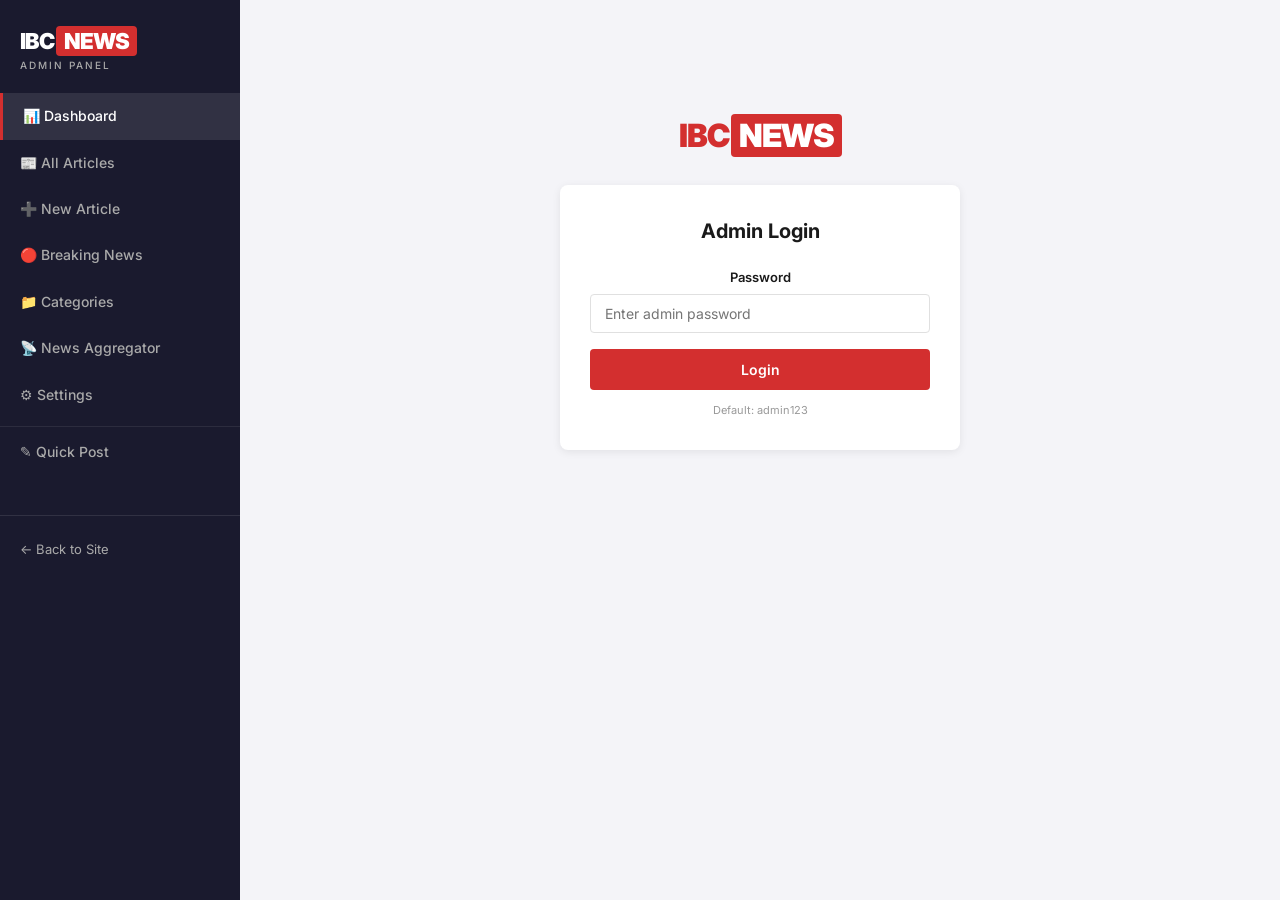
<file: admin.html>
<!DOCTYPE html>
<html lang="en">
<head>
  <meta charset="UTF-8">
  <meta name="viewport" content="width=device-width, initial-scale=1.0">
  <title>Admin Dashboard — IBC News Online</title>
  <meta name="copyright" content="Copyright IBC News Online. All Rights Reserved.">
  <meta name="author" content="IBC News Online — ibcnews.online">
  <link rel="stylesheet" href="css/style.css?v=6">
  <link rel="icon" type="image/svg+xml" href="data:image/svg+xml,<svg xmlns='http://www.w3.org/2000/svg' viewBox='0 0 100 100'><rect fill='%23D32F2F' rx='12' width='100' height='100'/><text x='50' y='68' font-size='40' font-weight='900' fill='white' text-anchor='middle' font-family='Arial'>IBC</text></svg>">
</head>
<body>
  <div class="admin-layout">
    <!-- Sidebar -->
    <aside class="admin-sidebar" id="adminSidebar">
      <a href="index.html" class="logo" style="display:block;">
        IBC<span class="logo-highlight">NEWS</span>
        <span class="logo-sub">Admin Panel</span>
      </a>
      <nav class="admin-nav">
        <a href="#" class="active" onclick="showView('dashboard', this, event)">&#128202; Dashboard</a>
        <a href="#" onclick="showView('articles', this, event)">&#128240; All Articles</a>
        <a href="#" onclick="showView('create', this, event)">&#10133; New Article</a>
        <a href="#" onclick="showView('breaking', this, event)">&#128308; Breaking News</a>
        <a href="#" onclick="showView('categories', this, event)">&#128193; Categories</a>
        <a href="#" onclick="showView('aggregator', this, event)">&#128225; News Aggregator</a>
        <a href="#" onclick="showView('settings', this, event)">&#9881; Settings</a>
        <a href="post.html" style="border-top:1px solid rgba(255,255,255,0.08);margin-top:8px;padding-top:14px;">&#9998; Quick Post</a>
      </nav>
      <div style="margin-top:auto;padding:20px;border-top:1px solid rgba(255,255,255,0.1);margin-top:40px;">
        <a href="index.html" style="color:#aaa;font-size:13px;">&#8592; Back to Site</a>
      </div>
    </aside>

    <!-- Main Content -->
    <main class="admin-main">
      <div class="admin-header">
        <div>
          <h1 id="viewTitle">Dashboard</h1>
          <p style="color:#888;font-size:13px;">Welcome back, Admin</p>
        </div>
        <div style="display:flex;gap:12px;align-items:center;">
          <button class="theme-toggle" id="themeToggle" onclick="toggleThemeAdmin()" aria-label="Toggle dark mode" title="Toggle dark mode">&#9790;</button>
          <button class="hamburger" onclick="toggleAdminSidebar()" style="display:none;" id="adminMenuBtn">&#9776;</button>
          <a href="index.html" class="btn-new" style="text-decoration:none;">View Site &#8594;</a>
        </div>
      </div>

      <!-- Dashboard View -->
      <div id="dashboardView">
        <div class="admin-stats" id="statsGrid"></div>
        <div class="admin-table-wrap">
          <div class="admin-table-header">
            <h2>Recent Articles</h2>
            <div style="display:flex;gap:10px;align-items:center;">
              <input type="text" id="dashSearchInput" placeholder="Search articles..." onkeyup="filterDashboardArticles()" style="padding:8px 14px;border:1px solid var(--border);border-radius:var(--radius-sm);background:var(--bg);color:var(--text);font-size:13px;width:220px;">
              <button class="btn-new" onclick="showView('create', null)">&#10133; New Article</button>
            </div>
          </div>
          <table class="admin-table">
            <thead>
              <tr>
                <th>Title</th>
                <th>Category</th>
                <th>Author</th>
                <th>Date</th>
                <th>Views</th>
                <th>Status</th>
                <th>Actions</th>
              </tr>
            </thead>
            <tbody id="recentTableBody"></tbody>
          </table>
        </div>
      </div>

      <!-- Articles List View -->
      <div id="articlesView" style="display:none;">
        <div class="admin-table-wrap">
          <div class="admin-table-header">
            <h2>All Articles (<span id="articleCount"></span>)</h2>
            <div style="display:flex;gap:10px;align-items:center;">
              <input type="text" id="artSearchInput" placeholder="Search articles..." onkeyup="filterAllArticles()" style="padding:8px 14px;border:1px solid var(--border);border-radius:var(--radius-sm);background:var(--bg);color:var(--text);font-size:13px;width:220px;">
              <select id="artCategoryFilter" onchange="filterAllArticles()" style="padding:8px 10px;border:1px solid var(--border);border-radius:var(--radius-sm);background:var(--bg);color:var(--text);font-size:13px;">
                <option value="">All Categories</option>
              </select>
              <button class="btn-new" onclick="showView('create', null)">&#10133; New Article</button>
            </div>
          </div>
          <table class="admin-table">
            <thead>
              <tr>
                <th>Title</th>
                <th>Category</th>
                <th>Author</th>
                <th>Published</th>
                <th>Views</th>
                <th>Status</th>
                <th>Actions</th>
              </tr>
            </thead>
            <tbody id="allTableBody"></tbody>
          </table>
        </div>
      </div>

      <!-- Create/Edit View -->
      <div id="createView" style="display:none;">
        <div class="editor-wrap">
          <h2 id="editorTitle">Create New Article</h2>
          <input type="hidden" id="editId" value="">
          <div class="form-group" style="margin-bottom:20px;">
            <label>Title *</label>
            <input type="text" id="artTitle" placeholder="Article title..." style="font-size:16px;padding:12px 16px;">
          </div>
          <div class="form-group" style="margin-bottom:20px;">
            <label>Summary *</label>
            <textarea id="artExcerpt" rows="2" placeholder="Short summary of the article..."></textarea>
          </div>
          <div class="form-group" style="margin-bottom:20px;">
            <label>Article Content * <span style="font-size:11px;color:#888;font-weight:400;">(plain text — auto-converts to HTML)</span></label>
            <div style="display:flex;gap:10px;margin-bottom:8px;">
              <button type="button" class="btn-new" onclick="aiGenerateContent()" id="aiGenBtn" style="font-size:12px;padding:6px 14px;">&#10024; AI Generate from Title</button>
              <span id="aiStatus" style="font-size:12px;color:#888;align-self:center;"></span>
            </div>
            <textarea id="artContent" rows="10" placeholder="Write your article here — or click AI Generate to auto-write from your title.&#10;&#10;Each paragraph separated by a blank line.&#10;No HTML needed — just type normally."></textarea>
          </div>
          <div class="form-group" style="margin-bottom:20px;">
            <label>Video <span style="font-size:11px;color:#888;font-weight:400;">(pick a file or paste URL)</span></label>
            <div style="display:flex;gap:10px;align-items:center;margin-bottom:8px;">
              <input type="file" id="artVideoFile" accept="video/mp4,video/webm,video/ogg" onchange="handleVideoFileSelect(this)" style="flex:1;">
              <button type="button" class="btn-cancel" onclick="clearVideoFile()" style="width:auto;padding:6px 14px;">Clear</button>
            </div>
            <input type="text" id="artVideo" placeholder="Or paste: https://youtube.com/embed/... or videos/filename.mp4" style="margin-top:4px;">
            <div id="videoPreviewWrap" style="display:none;margin-top:10px;max-width:360px;border-radius:8px;overflow:hidden;background:#000;">
              <video id="videoPreview" controls style="width:100%;display:block;" preload="metadata"></video>
            </div>
          </div>
          <div class="form-group" style="margin-bottom:20px;">
            <label>Thumbnail <span style="font-size:11px;color:#888;font-weight:400;">(upload or auto-grab from video)</span></label>
            <div style="display:flex;gap:10px;align-items:center;margin-bottom:8px;">
              <input type="file" id="artThumbFile" accept="image/*" onchange="handleThumbFileSelect(this)" style="flex:1;">
              <button type="button" class="btn-new" onclick="grabVideoThumb()" style="font-size:12px;padding:6px 14px;white-space:nowrap;">Grab from Video</button>
            </div>
            <input type="text" id="artImage" placeholder="Or paste URL: https://... or images/filename.jpg" style="margin-top:4px;">
            <div id="thumbPreviewWrap" style="display:none;margin-top:10px;max-width:280px;border-radius:8px;overflow:hidden;border:2px solid #e0e0e0;">
              <img id="thumbPreview" style="width:100%;display:block;">
            </div>
          </div>
          <div class="form-row">
            <div class="form-group">
              <label>Category</label>
              <select id="artCategory"></select>
            </div>
            <div class="form-group">
              <label>Published By</label>
              <input type="text" id="artAuthor" placeholder="Author name" value="IBC News Desk">
            </div>
          </div>
          <div class="form-row">
            <div class="form-group">
              <label>Tags <span style="font-size:11px;color:#888;font-weight:400;">(comma separated)</span></label>
              <input type="text" id="artTags" placeholder="news, breaking, politics">
            </div>
            <div class="form-group">
              <label>Publish Date</label>
              <input type="datetime-local" id="artDate">
            </div>
          </div>
          <div class="form-row">
            <div class="form-group">
              <label>Views Count <span style="font-size:11px;color:#888;font-weight:400;">(set fake views)</span></label>
              <div style="display:flex;gap:8px;">
                <input type="number" id="artViews" placeholder="0" min="0" style="flex:1;">
                <button type="button" class="btn-new" onclick="boostViewsQuick()" style="font-size:12px;padding:6px 14px;white-space:nowrap;">+1K Views</button>
                <button type="button" class="btn-new" onclick="boostViewsQuick(10000)" style="font-size:12px;padding:6px 14px;white-space:nowrap;">+10K</button>
              </div>
            </div>
          </div>
          <div class="form-group" style="margin-bottom:20px;">
            <div class="checkbox-group">
              <label><input type="checkbox" id="artFeatured"> Featured Article</label>
              <label><input type="checkbox" id="artBreaking"> Breaking News</label>
            </div>
          </div>
          <div class="form-actions">
            <button class="btn-primary" style="width:auto;" onclick="saveArticleForm()">Publish Article</button>
            <button class="btn-cancel" onclick="showView('articles', null)">Cancel</button>
          </div>
        </div>
      </div>

      <!-- Breaking News View -->
      <div id="breakingView" style="display:none;">
        <div class="breaking-editor">
          <h3>Breaking News Ticker</h3>
          <div class="breaking-toggle">
            <label class="toggle-switch">
              <input type="checkbox" id="breakingEnabled" onchange="saveBreaking()">
              <span class="toggle-slider"></span>
            </label>
            <span style="font-size:14px;">Enable Breaking News Ticker</span>
          </div>
          <div class="form-group">
            <label>Ticker Text</label>
            <textarea id="breakingText" rows="3" placeholder="Enter breaking news text..." onchange="saveBreaking()"></textarea>
          </div>
          <button class="btn-primary" style="width:auto;" onclick="saveBreaking()">Update Ticker</button>
        </div>
        <div class="admin-table-wrap">
          <div class="admin-table-header">
            <h2>Articles Marked as Breaking</h2>
          </div>
          <table class="admin-table">
            <thead><tr><th>Title</th><th>Date</th><th>Actions</th></tr></thead>
            <tbody id="breakingTableBody"></tbody>
          </table>
        </div>
      </div>

      <!-- Categories View -->
      <div id="categoriesView" style="display:none;">
        <div class="editor-wrap">
          <h2>Manage Categories</h2>
          <div class="form-row" style="margin-bottom:20px;">
            <div class="form-group">
              <label>New Category Name</label>
              <input type="text" id="newCatName" placeholder="Category name">
            </div>
            <div class="form-group" style="display:flex;align-items:flex-end;">
              <button class="btn-primary" style="width:auto;" onclick="addCategory()">Add Category</button>
            </div>
          </div>
          <table class="admin-table">
            <thead><tr><th>Name</th><th>Slug</th><th>Articles</th><th>Actions</th></tr></thead>
            <tbody id="catTableBody"></tbody>
          </table>
        </div>
      </div>

      <!-- Aggregator View -->
      <div id="aggregatorView" style="display:none;">
        <div class="editor-wrap">
          <h2>Auto News Aggregator</h2>
          <p style="color:#888;font-size:13px;margin-bottom:16px;">Automatically fetch news from RSS feeds around the world and post them to your site.</p>
          <div style="display:flex;gap:12px;align-items:center;margin-bottom:20px;flex-wrap:wrap;">
            <button class="btn-primary" style="width:auto;" onclick="runAggNow()">&#9889; Fetch News Now</button>
            <div class="breaking-toggle">
              <label class="toggle-switch">
                <input type="checkbox" id="aggAutoFetch" onchange="saveAggSettings()">
                <span class="toggle-slider"></span>
              </label>
              <span style="font-size:14px;">Auto-Fetch Enabled</span>
            </div>
            <div class="form-group" style="margin:0;width:200px;">
              <label style="font-size:11px;">Interval (minutes)</label>
              <input type="number" id="aggInterval" value="60" min="15" max="1440" onchange="saveAggSettings()">
            </div>
            <div class="form-group" style="margin:0;width:140px;">
              <label style="font-size:11px;">Max per feed</label>
              <input type="number" id="aggMaxPerFeed" value="5" min="1" max="20" onchange="saveAggSettings()">
            </div>
          </div>
          <div id="aggStatus" style="padding:12px;background:var(--bg-alt);border-radius:var(--radius-sm);font-size:13px;margin-bottom:20px;display:none;"></div>
        </div>

        <div class="editor-wrap" style="margin-top:16px;">
          <h3>RSS Feeds</h3>
          <div class="form-row" style="margin-bottom:16px;">
            <div class="form-group">
              <label>Feed Name</label>
              <input type="text" id="newFeedName" placeholder="e.g. Reuters World">
            </div>
            <div class="form-group">
              <label>RSS URL</label>
              <input type="text" id="newFeedUrl" placeholder="https://feeds.example.com/rss.xml">
            </div>
            <div class="form-group">
              <label>Category</label>
              <select id="newFeedCat"></select>
            </div>
            <div class="form-group" style="display:flex;align-items:flex-end;">
              <button class="btn-primary" style="width:auto;" onclick="addNewFeed()">Add Feed</button>
            </div>
          </div>
          <table class="admin-table">
            <thead><tr><th>Feed</th><th>Category</th><th>Status</th><th>Actions</th></tr></thead>
            <tbody id="feedTableBody"></tbody>
          </table>
        </div>

        <div class="editor-wrap" style="margin-top:16px;">
          <div style="display:flex;justify-content:space-between;align-items:center;margin-bottom:12px;">
            <h3 style="margin:0;">Fetch Log</h3>
            <button class="btn-cancel" style="font-size:12px;padding:6px 14px;" onclick="clearAggLog();renderAggLog();">Clear Log</button>
          </div>
          <div id="aggLogList" style="max-height:300px;overflow-y:auto;font-size:13px;"></div>
        </div>

        <div class="editor-wrap" style="margin-top:16px;">
          <h3>Manage Aggregated Articles</h3>
          <p style="color:#888;font-size:13px;margin-bottom:12px;">Remove all auto-fetched articles to start fresh.</p>
          <button class="btn-cancel" style="color:var(--primary);border-color:var(--primary);" onclick="if(confirm('Delete all aggregated articles?')){removeAggregatedArticles();showToast('Aggregated articles removed.');renderDashboard();}">&#128465; Remove All Aggregated Articles</button>
        </div>
      </div>

      <!-- Settings View -->
      <div id="settingsView" style="display:none;">
        <div class="editor-wrap">
          <h2>Site Settings</h2>
          <div class="form-group">
            <label>Site Name</label>
            <input type="text" id="setSiteName">
          </div>
          <div class="form-group">
            <label>Tagline</label>
            <input type="text" id="setTagline">
          </div>
          <div class="form-group">
            <label>Admin Password</label>
            <input type="text" id="setPassword">
          </div>
          <div class="form-group">
            <label>Google Gemini API Key (FREE — for AI article rewriting)</label>
            <input type="password" id="setGeminiKey" placeholder="AIza...">
            <p style="font-size:11px;color:#888;margin-top:4px;">Get your free API key from <strong>aistudio.google.com</strong> → API Keys. Enables AI-powered article rewriting. Without it, the basic rewriter is used.</p>
          </div>
          <div class="form-actions">
            <button class="btn-primary" style="width:auto;" onclick="saveSettings()">Save Settings</button>
          </div>
        </div>
        <div class="editor-wrap" style="margin-top:20px;">
          <h2>Data Management</h2>
          <p style="color:#888;font-size:13px;margin-bottom:16px;">Export or import your news data for backup or migration.</p>
          <div style="display:flex;gap:12px;">
            <button class="btn-new" onclick="exportData()">&#128229; Export Data</button>
            <button class="btn-cancel" onclick="document.getElementById('importFile').click()">&#128228; Import Data</button>
            <input type="file" id="importFile" accept=".json" style="display:none;" onchange="importData(event)">
            <button class="btn-cancel" style="color:var(--primary);border-color:var(--primary);" onclick="resetData()">&#128465; Reset to Defaults</button>
          </div>
        </div>
      </div>
    </main>
  </div>

  <!-- Toast -->
  <div class="toast" id="toast"></div>

  <script src="js/data.js?v=8"></script>
  <script src="js/aggregator.js?v=5"></script>
  <script src="js/admin.js?v=17"></script>
</body>
</html>
</file>
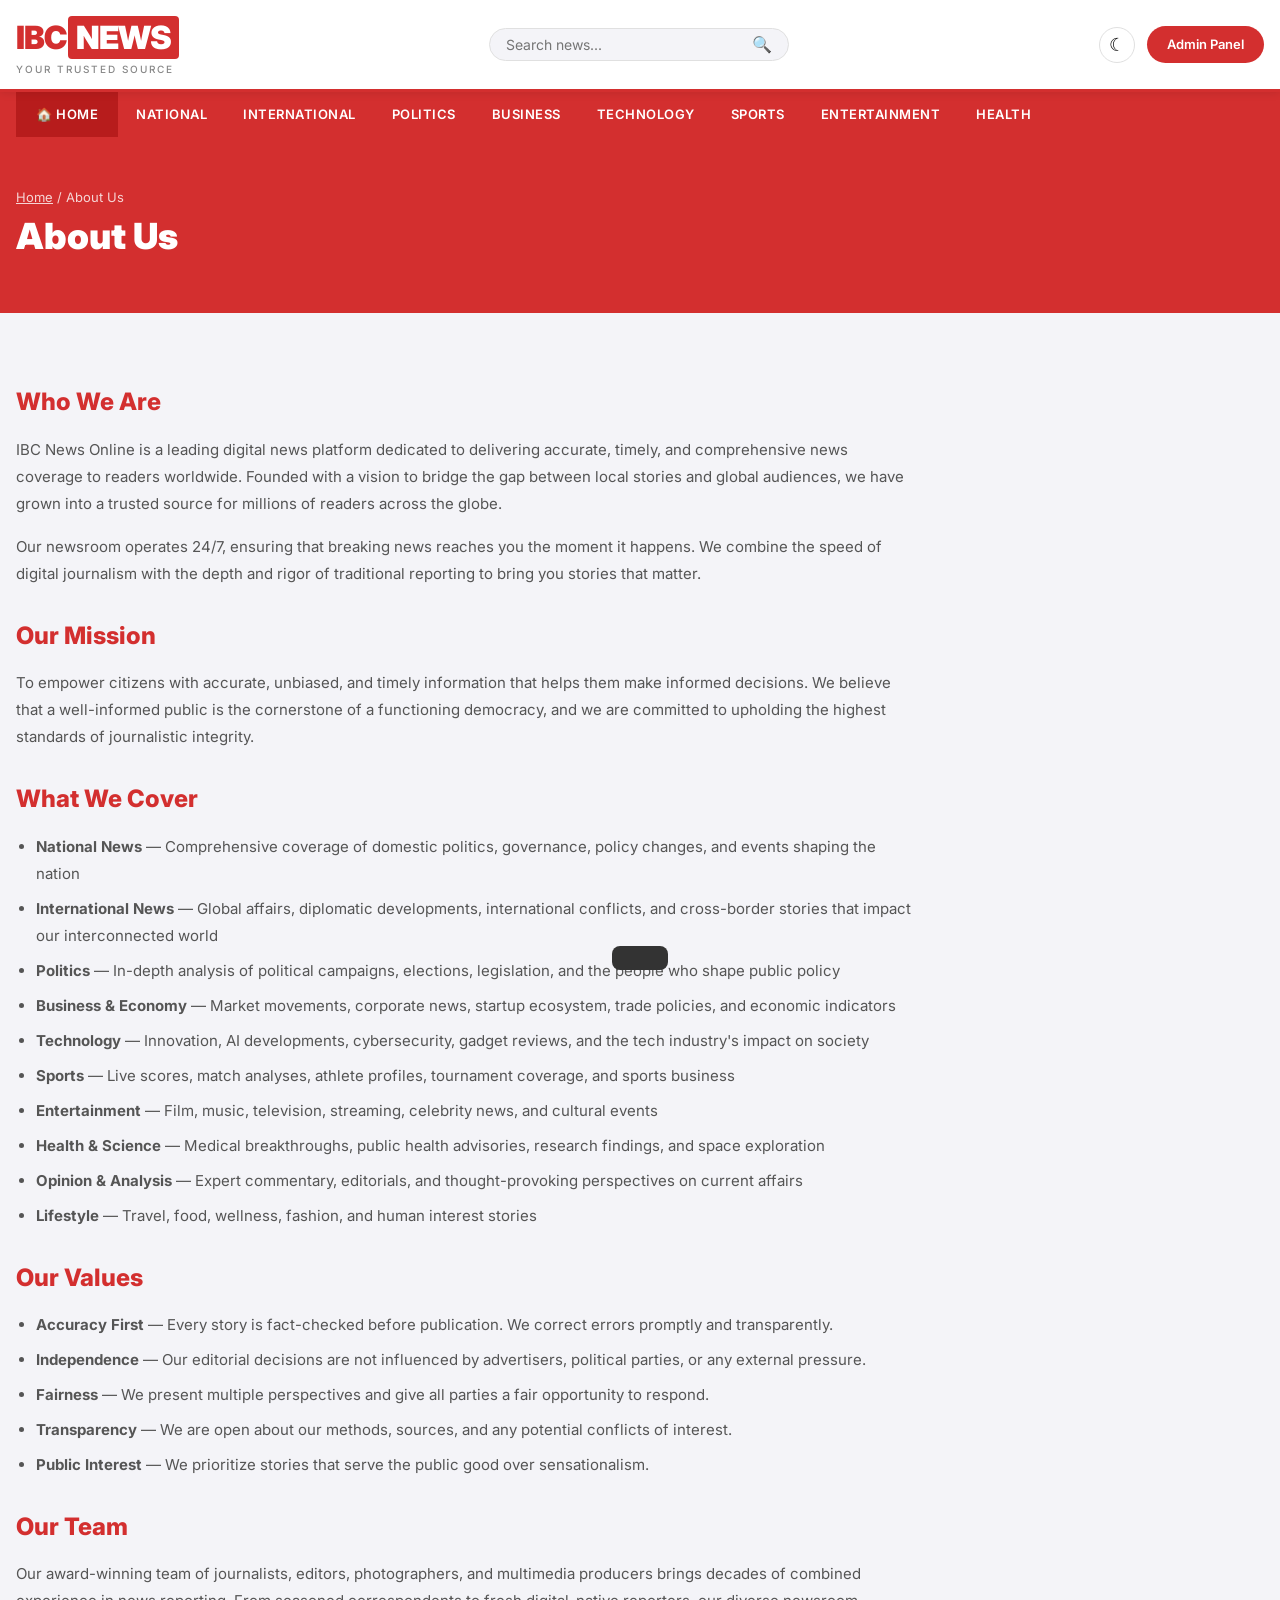
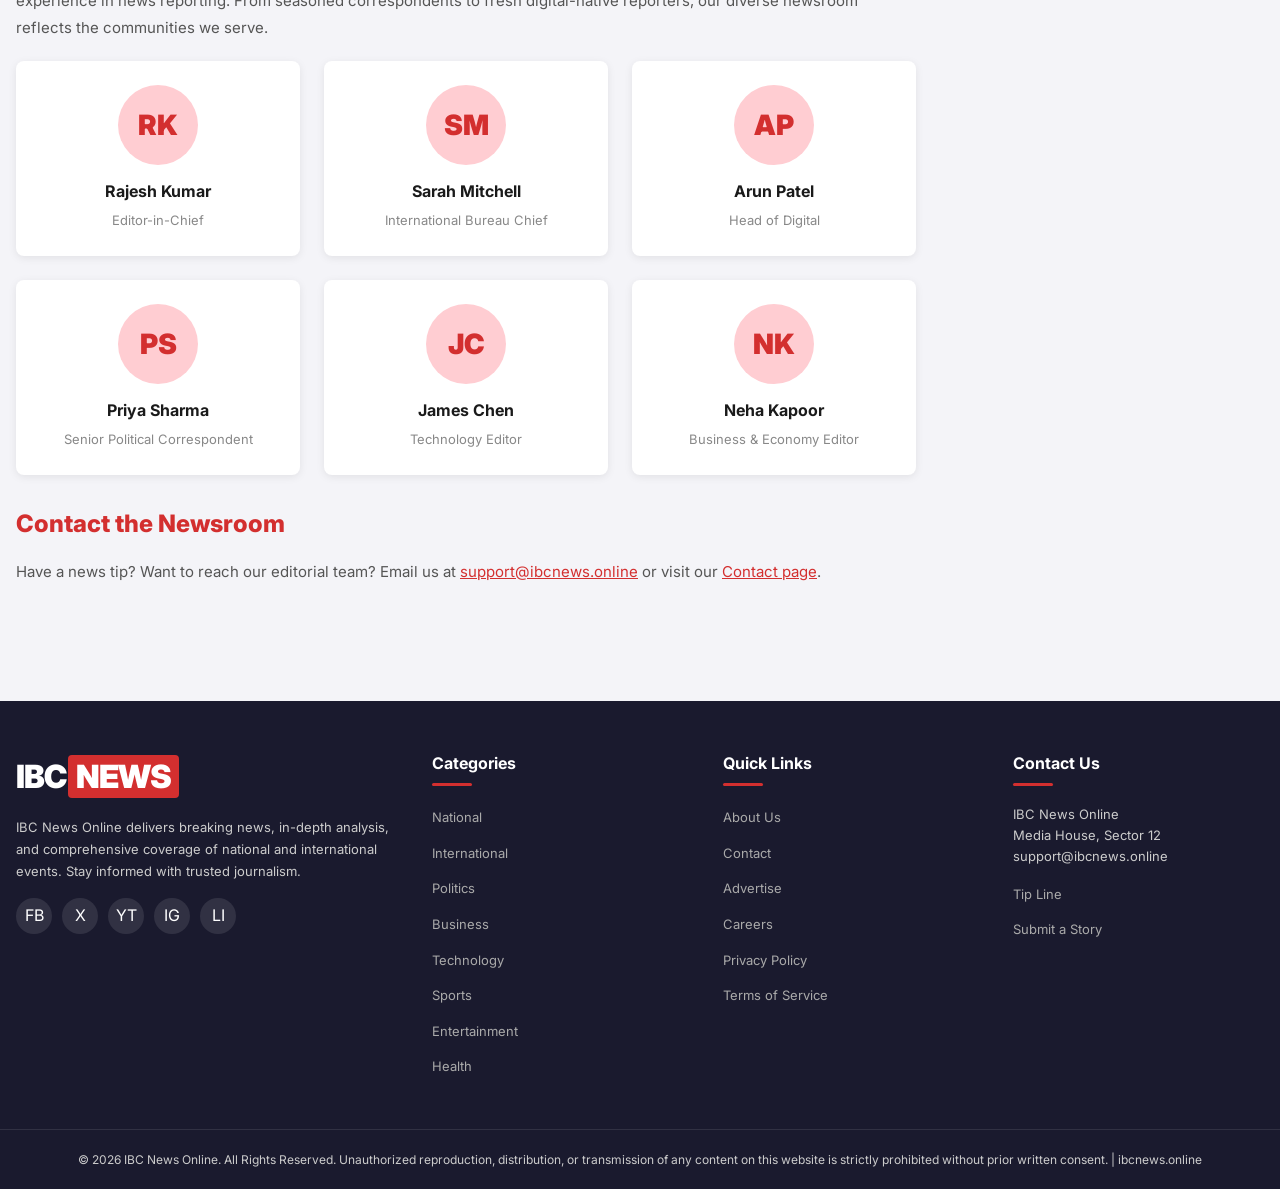
<file: page.html>
<!DOCTYPE html>
<html lang="en">
<head>
  <meta charset="UTF-8">
  <meta name="viewport" content="width=device-width, initial-scale=1.0">
  <title id="pageTitle">IBC News Online</title>
  <meta name="copyright" content="Copyright IBC News Online. All Rights Reserved.">
  <meta name="author" content="IBC News Online — ibcnews.online">
  <link rel="stylesheet" href="css/style.css">
  <link rel="icon" type="image/svg+xml" href="data:image/svg+xml,<svg xmlns='http://www.w3.org/2000/svg' viewBox='0 0 100 100'><rect fill='%23D32F2F' rx='12' width='100' height='100'/><text x='50' y='68' font-size='40' font-weight='900' fill='white' text-anchor='middle' font-family='Arial'>IBC</text></svg>">
  <style>
    .page-hero { background: var(--primary); color: #fff; padding: 50px 0 40px; }
    .page-hero h1 { font-size: 36px; font-weight: 900; margin-bottom: 8px; }
    .page-hero .breadcrumb { font-size: 13px; opacity: 0.8; }
    .page-hero .breadcrumb a { color: #fff; text-decoration: underline; }
    .page-content { padding: 40px 0 60px; }
    .page-body { max-width: 900px; }
    .page-body h2 { font-size: 24px; font-weight: 800; margin: 30px 0 14px; color: var(--primary); }
    .page-body h3 { font-size: 18px; font-weight: 700; margin: 24px 0 10px; }
    .page-body p { font-size: 15px; line-height: 1.8; margin-bottom: 16px; color: var(--text-secondary); }
    .page-body ul { padding-left: 20px; margin-bottom: 16px; list-style: disc; }
    .page-body ul li { font-size: 15px; line-height: 1.8; margin-bottom: 8px; color: var(--text-secondary); }
    .page-body a { color: var(--primary); text-decoration: underline; }
    .contact-grid { display: grid; grid-template-columns: 1fr 1fr; gap: 30px; margin-top: 20px; }
    .contact-card { background: var(--bg-card); border-radius: var(--radius); padding: 28px; box-shadow: var(--shadow); }
    .contact-card h3 { margin-top: 0; color: var(--text); }
    .contact-card p { margin-bottom: 6px; }
    .contact-form { margin-top: 30px; }
    .contact-form .form-group { margin-bottom: 16px; }
    .contact-form label { display: block; font-size: 13px; font-weight: 600; margin-bottom: 6px; color: var(--text); }
    .contact-form input, .contact-form textarea, .contact-form select {
      width: 100%; padding: 12px 14px; border: 1px solid var(--border); border-radius: var(--radius-sm);
      font-size: 14px; font-family: var(--font); outline: none; background: var(--bg-card); color: var(--text);
    }
    .contact-form input:focus, .contact-form textarea:focus { border-color: var(--primary); }
    .contact-form textarea { min-height: 140px; resize: vertical; }
    .contact-form button { background: var(--primary); color: #fff; border: none; padding: 14px 36px; border-radius: var(--radius-sm); font-size: 15px; font-weight: 700; cursor: pointer; font-family: var(--font); }
    .contact-form button:hover { background: var(--primary-dark); }
    .team-grid { display: grid; grid-template-columns: repeat(3, 1fr); gap: 24px; margin-top: 20px; }
    .team-card { background: var(--bg-card); border-radius: var(--radius); padding: 24px; text-align: center; box-shadow: var(--shadow); }
    .team-avatar { width: 80px; height: 80px; border-radius: 50%; background: var(--primary-light); color: var(--primary); display: flex; align-items: center; justify-content: center; font-size: 28px; font-weight: 900; margin: 0 auto 14px; }
    .team-card h4 { font-size: 16px; font-weight: 700; margin-bottom: 4px; }
    .team-card p { font-size: 13px; color: var(--text-light); margin-bottom: 0; }
    .career-card { background: var(--bg-card); border-radius: var(--radius); padding: 24px; box-shadow: var(--shadow); margin-bottom: 16px; display: flex; justify-content: space-between; align-items: center; }
    .career-card h3 { margin: 0 0 4px; font-size: 17px; }
    .career-card .career-meta { font-size: 13px; color: var(--text-light); }
    .career-card .btn-apply { background: var(--primary); color: #fff; border: none; padding: 10px 24px; border-radius: var(--radius-sm); font-size: 13px; font-weight: 600; cursor: pointer; font-family: var(--font); white-space: nowrap; }
    .ad-packages { display: grid; grid-template-columns: repeat(3, 1fr); gap: 24px; margin-top: 20px; }
    .ad-card { background: var(--bg-card); border-radius: var(--radius); padding: 28px; text-align: center; box-shadow: var(--shadow); border-top: 4px solid var(--primary); }
    .ad-card h3 { font-size: 20px; margin: 0 0 8px; color: var(--text); }
    .ad-card .price { font-size: 32px; font-weight: 900; color: var(--primary); margin-bottom: 16px; }
    .ad-card .price span { font-size: 14px; font-weight: 400; color: var(--text-light); }
    .ad-card ul { text-align: left; padding-left: 0; list-style: none; }
    .ad-card ul li { padding: 8px 0; border-bottom: 1px solid var(--border); font-size: 14px; }
    .ad-card ul li::before { content: "✓ "; color: var(--primary); font-weight: 700; }
    .ad-card .btn-apply { margin-top: 20px; width: 100%; }
    .tipline-box { background: var(--primary); color: #fff; border-radius: var(--radius); padding: 40px; text-align: center; margin-top: 30px; }
    .tipline-box h2 { color: #fff; font-size: 28px; margin-bottom: 12px; }
    .tipline-box p { color: rgba(255,255,255,0.85); font-size: 15px; margin-bottom: 20px; }
    .submit-story-form { max-width: 700px; margin: 0 auto; }
    @media (max-width: 768px) {
      .contact-grid, .team-grid, .ad-packages { grid-template-columns: 1fr; }
      .career-card { flex-direction: column; gap: 12px; align-items: flex-start; }
    }
  </style>
</head>
<body>

  <!-- Header -->
  <header class="main-header">
    <div class="container">
      <div class="header-content">
        <a href="index.html" class="logo">
          IBC<span class="logo-highlight">NEWS</span>
          <span class="logo-sub">Your Trusted Source</span>
        </a>
        <div class="search-box">
          <input type="text" placeholder="Search news..." onkeyup="if(event.key==='Enter')window.location='index.html'">
          <button onclick="window.location='index.html'">&#128269;</button>
        </div>
        <div class="header-actions">
          <button class="theme-toggle" id="themeToggle" onclick="toggleThemePage()" aria-label="Toggle dark mode">&#9790;</button>
          <a href="admin.html" class="btn-admin" style="text-decoration:none;">Admin Panel</a>
          <button class="hamburger" onclick="document.getElementById('pageNav').style.display=document.getElementById('pageNav').style.display==='none'?'block':''" aria-label="Menu">&#9776;</button>
        </div>
      </div>
    </div>
  </header>

  <!-- Nav -->
  <nav class="main-nav" id="pageNav">
    <div class="container">
      <ul class="nav-list">
        <li><a href="index.html" class="nav-home">&#127968; Home</a></li>
        <li><a href="index.html#national">National</a></li>
        <li><a href="index.html#international">International</a></li>
        <li><a href="index.html#politics">Politics</a></li>
        <li><a href="index.html#business">Business</a></li>
        <li><a href="index.html#technology">Technology</a></li>
        <li><a href="index.html#sports">Sports</a></li>
        <li><a href="index.html#entertainment">Entertainment</a></li>
        <li><a href="index.html#health">Health</a></li>
      </ul>
    </div>
  </nav>

  <!-- Page Hero -->
  <section class="page-hero">
    <div class="container">
      <div class="breadcrumb"><a href="index.html">Home</a> / <span id="breadcrumbTitle"></span></div>
      <h1 id="heroTitle"></h1>
    </div>
  </section>

  <!-- Page Content -->
  <section class="page-content">
    <div class="container">
      <div class="page-body" id="pageBody"></div>
    </div>
  </section>

  <!-- Footer -->
  <footer class="main-footer">
    <div class="container">
      <div class="footer-grid">
        <div class="footer-brand">
          <div class="logo">IBC<span class="logo-highlight">NEWS</span></div>
          <p>IBC News Online delivers breaking news, in-depth analysis, and comprehensive coverage of national and international events. Stay informed with trusted journalism.</p>
          <div class="footer-social">
            <a href="#">FB</a> <a href="#">X</a> <a href="#">YT</a> <a href="#">IG</a> <a href="#">LI</a>
          </div>
        </div>
        <div class="footer-col">
          <h3>Categories</h3>
          <ul>
            <li><a href="index.html">National</a></li>
            <li><a href="index.html">International</a></li>
            <li><a href="index.html">Politics</a></li>
            <li><a href="index.html">Business</a></li>
            <li><a href="index.html">Technology</a></li>
            <li><a href="index.html">Sports</a></li>
            <li><a href="index.html">Entertainment</a></li>
            <li><a href="index.html">Health</a></li>
          </ul>
        </div>
        <div class="footer-col">
          <h3>Quick Links</h3>
          <ul>
            <li><a href="page.html?p=about">About Us</a></li>
            <li><a href="page.html?p=contact">Contact</a></li>
            <li><a href="page.html?p=advertise">Advertise</a></li>
            <li><a href="page.html?p=careers">Careers</a></li>
            <li><a href="page.html?p=privacy">Privacy Policy</a></li>
            <li><a href="page.html?p=terms">Terms of Service</a></li>
          </ul>
        </div>
        <div class="footer-col">
          <h3>Contact Us</h3>
          <ul>
            <li style="margin-bottom:14px;line-height:1.6;font-size:13px;">
              IBC News Online<br>Media House, Sector 12<br>support@ibcnews.online
            </li>
            <li><a href="page.html?p=tipline">Tip Line</a></li>
            <li><a href="page.html?p=submit">Submit a Story</a></li>
          </ul>
        </div>
      </div>
    </div>
    <div class="footer-bottom">
      <div class="container">&copy; <script>document.write(new Date().getFullYear())</script> IBC News Online. All Rights Reserved. Unauthorized reproduction, distribution, or transmission of any content on this website is strictly prohibited without prior written consent. | ibcnews.online</div>
    </div>
  </footer>

  <div class="toast" id="toast"></div>

  <script>
  // Theme
  (function(){
    try {
      const s = localStorage.getItem('ibc_theme');
      if (s) { document.documentElement.setAttribute('data-theme', s); updateIcon(s); }
    } catch {}
  })();
  function toggleThemePage() {
    const c = document.documentElement.getAttribute('data-theme');
    const n = c === 'dark' ? 'light' : 'dark';
    document.documentElement.setAttribute('data-theme', n);
    try { localStorage.setItem('ibc_theme', n); } catch {}
    updateIcon(n);
  }
  function updateIcon(t) {
    const b = document.getElementById('themeToggle');
    if (b) b.innerHTML = t === 'dark' ? '&#9728;' : '&#9790;';
  }
  function showToast(msg) {
    const t = document.getElementById('toast');
    t.textContent = msg; t.classList.add('show');
    setTimeout(() => t.classList.remove('show'), 2500);
  }

  // Pages content
  const PAGES = {
    about: {
      title: 'About Us',
      content: `
        <h2>Who We Are</h2>
        <p>IBC News Online is a leading digital news platform dedicated to delivering accurate, timely, and comprehensive news coverage to readers worldwide. Founded with a vision to bridge the gap between local stories and global audiences, we have grown into a trusted source for millions of readers across the globe.</p>
        <p>Our newsroom operates 24/7, ensuring that breaking news reaches you the moment it happens. We combine the speed of digital journalism with the depth and rigor of traditional reporting to bring you stories that matter.</p>

        <h2>Our Mission</h2>
        <p>To empower citizens with accurate, unbiased, and timely information that helps them make informed decisions. We believe that a well-informed public is the cornerstone of a functioning democracy, and we are committed to upholding the highest standards of journalistic integrity.</p>

        <h2>What We Cover</h2>
        <ul>
          <li><strong>National News</strong> — Comprehensive coverage of domestic politics, governance, policy changes, and events shaping the nation</li>
          <li><strong>International News</strong> — Global affairs, diplomatic developments, international conflicts, and cross-border stories that impact our interconnected world</li>
          <li><strong>Politics</strong> — In-depth analysis of political campaigns, elections, legislation, and the people who shape public policy</li>
          <li><strong>Business &amp; Economy</strong> — Market movements, corporate news, startup ecosystem, trade policies, and economic indicators</li>
          <li><strong>Technology</strong> — Innovation, AI developments, cybersecurity, gadget reviews, and the tech industry's impact on society</li>
          <li><strong>Sports</strong> — Live scores, match analyses, athlete profiles, tournament coverage, and sports business</li>
          <li><strong>Entertainment</strong> — Film, music, television, streaming, celebrity news, and cultural events</li>
          <li><strong>Health &amp; Science</strong> — Medical breakthroughs, public health advisories, research findings, and space exploration</li>
          <li><strong>Opinion &amp; Analysis</strong> — Expert commentary, editorials, and thought-provoking perspectives on current affairs</li>
          <li><strong>Lifestyle</strong> — Travel, food, wellness, fashion, and human interest stories</li>
        </ul>

        <h2>Our Values</h2>
        <ul>
          <li><strong>Accuracy First</strong> — Every story is fact-checked before publication. We correct errors promptly and transparently.</li>
          <li><strong>Independence</strong> — Our editorial decisions are not influenced by advertisers, political parties, or any external pressure.</li>
          <li><strong>Fairness</strong> — We present multiple perspectives and give all parties a fair opportunity to respond.</li>
          <li><strong>Transparency</strong> — We are open about our methods, sources, and any potential conflicts of interest.</li>
          <li><strong>Public Interest</strong> — We prioritize stories that serve the public good over sensationalism.</li>
        </ul>

        <h2>Our Team</h2>
        <p>Our award-winning team of journalists, editors, photographers, and multimedia producers brings decades of combined experience in news reporting. From seasoned correspondents to fresh digital-native reporters, our diverse newsroom reflects the communities we serve.</p>
        <div class="team-grid">
          <div class="team-card">
            <div class="team-avatar">RK</div>
            <h4>Rajesh Kumar</h4>
            <p>Editor-in-Chief</p>
          </div>
          <div class="team-card">
            <div class="team-avatar">SM</div>
            <h4>Sarah Mitchell</h4>
            <p>International Bureau Chief</p>
          </div>
          <div class="team-card">
            <div class="team-avatar">AP</div>
            <h4>Arun Patel</h4>
            <p>Head of Digital</p>
          </div>
          <div class="team-card">
            <div class="team-avatar">PS</div>
            <h4>Priya Sharma</h4>
            <p>Senior Political Correspondent</p>
          </div>
          <div class="team-card">
            <div class="team-avatar">JC</div>
            <h4>James Chen</h4>
            <p>Technology Editor</p>
          </div>
          <div class="team-card">
            <div class="team-avatar">NK</div>
            <h4>Neha Kapoor</h4>
            <p>Business & Economy Editor</p>
          </div>
        </div>

        <h2>Contact the Newsroom</h2>
        <p>Have a news tip? Want to reach our editorial team? Email us at <a href="mailto:support@ibcnews.online">support@ibcnews.online</a> or visit our <a href="page.html?p=contact">Contact page</a>.</p>
      `
    },
    contact: {
      title: 'Contact Us',
      content: `
        <h2>Get in Touch</h2>
        <p>We'd love to hear from you. Whether you have a news tip, feedback about our coverage, a business inquiry, or just want to say hello — reach out and we'll get back to you as soon as possible.</p>

        <div class="contact-grid">
          <div class="contact-card">
            <h3>&#128233; Editorial</h3>
            <p><strong>Email:</strong> support@ibcnews.online</p>
            <p><strong>Tips:</strong> support@ibcnews.online</p>
            <p>For news tips, story ideas, press releases, and editorial inquiries.</p>
          </div>
          <div class="contact-card">
            <h3>&#128188; Business</h3>
            <p><strong>Email:</strong> support@ibcnews.online</p>
            <p><strong>Advertising:</strong> support@ibcnews.online</p>
            <p>For partnerships, advertising, sponsorships, and business development.</p>
          </div>
          <div class="contact-card">
            <h3>&#128100; Careers</h3>
            <p><strong>Email:</strong> support@ibcnews.online</p>
            <p><strong>Internships:</strong> support@ibcnews.online</p>
            <p>For job applications, internship opportunities, and freelance pitches.</p>
          </div>
          <div class="contact-card">
            <h3>&#128736; Technical Support</h3>
            <p><strong>Email:</strong> support@ibcnews.online</p>
            <p><strong>Report a Bug:</strong> support@ibcnews.online</p>
            <p>For website issues, app problems, and technical feedback.</p>
          </div>
        </div>

        <h2>Office Address</h2>
        <p><strong>IBC News Online — Head Office</strong><br>
        Media House, Plot No. 15, Sector 12<br>
        Navi Mumbai, Maharashtra 400614<br>
        India</p>
        <p><strong>Phone:</strong> +91-22-4000-XXXX (Replace with your number)<br>
        <strong>Fax:</strong> +91-22-4000-XXXX</p>

        <h2>Send Us a Message</h2>
        <div class="contact-form">
          <div class="form-group">
            <label>Your Name *</label>
            <input type="text" id="contactName" placeholder="Full name">
          </div>
          <div class="form-group">
            <label>Email Address *</label>
            <input type="email" id="contactEmail" placeholder="your@email.com">
          </div>
          <div class="form-group">
            <label>Subject *</label>
            <select id="contactSubject">
              <option>News Tip</option>
              <option>Editorial Feedback</option>
              <option>Advertising Inquiry</option>
              <option>Partnership Proposal</option>
              <option>Technical Issue</option>
              <option>General Inquiry</option>
              <option>Complaint</option>
            </select>
          </div>
          <div class="form-group">
            <label>Message *</label>
            <textarea id="contactMsg" placeholder="Write your message here..."></textarea>
          </div>
          <button onclick="showToast('Message sent! We will respond within 24 hours.')">Send Message</button>
        </div>
      `
    },
    privacy: {
      title: 'Privacy Policy',
      content: `
        <p><em>Last updated: November 7, 2026</em></p>

        <h2>1. Introduction</h2>
        <p>IBC News Online ("we," "us," or "our") respects your privacy and is committed to protecting your personal data. This Privacy Policy explains how we collect, use, disclose, and safeguard your information when you visit our website ibcnews.online (the "Site") and use our services.</p>

        <h2>2. Information We Collect</h2>
        <h3>2.1 Information You Provide</h3>
        <ul>
          <li>Name and email address when subscribing to our newsletter</li>
          <li>Contact information when submitting a news tip or story</li>
          <li>Messages sent through our contact forms</li>
          <li>Account information if you register for commenting</li>
        </ul>
        <h3>2.2 Automatically Collected Information</h3>
        <ul>
          <li>IP address and approximate geographic location</li>
          <li>Browser type, operating system, and device information</li>
          <li>Pages visited, time spent on pages, and navigation paths</li>
          <li>Referring website or source</li>
        </ul>

        <h2>3. How We Use Your Information</h2>
        <ul>
          <li>To deliver and improve our news content and services</li>
          <li>To send newsletters and breaking news alerts you subscribed to</li>
          <li>To respond to your inquiries and feedback</li>
          <li>To analyze website traffic and optimize user experience</li>
          <li>To display relevant advertisements</li>
          <li>To prevent fraud and ensure website security</li>
        </ul>

        <h2>4. Cookies &amp; Tracking</h2>
        <p>We use cookies and similar tracking technologies to enhance your experience. You can manage cookie preferences through your browser settings. Essential cookies are required for the website to function properly.</p>

        <h2>5. Data Sharing</h2>
        <p>We do not sell your personal information. We may share data with:</p>
        <ul>
          <li>Analytics providers (Google Analytics) to understand website usage</li>
          <li>Advertising partners to serve relevant advertisements</li>
          <li>Law enforcement when required by law or to protect our rights</li>
          <li>Service providers who assist in operating our website</li>
        </ul>

        <h2>6. Data Security</h2>
        <p>We implement appropriate technical and organizational measures to protect your personal data against unauthorized access, alteration, disclosure, or destruction. However, no method of transmission over the Internet is 100% secure.</p>

        <h2>7. Your Rights</h2>
        <p>You have the right to:</p>
        <ul>
          <li>Access, correct, or delete your personal data</li>
          <li>Withdraw consent for data processing at any time</li>
          <li>Opt out of marketing communications</li>
          <li>Request a copy of your data in a portable format</li>
          <li>Lodge a complaint with a data protection authority</li>
        </ul>

        <h2>8. Children's Privacy</h2>
        <p>Our services are not directed to children under 13. We do not knowingly collect personal information from children. If you believe we have collected data from a child, please contact us immediately.</p>

        <h2>9. Changes to This Policy</h2>
        <p>We may update this Privacy Policy periodically. Changes will be posted on this page with an updated revision date. Continued use of the Site after changes constitutes acceptance of the revised policy.</p>

        <h2>10. Contact Us</h2>
        <p>For privacy-related questions or requests, contact our Data Protection Officer:<br>
        <strong>Email:</strong> support@ibcnews.online<br>
        <strong>Address:</strong> IBC News Online, Media House, Sector 12, Navi Mumbai</p>
      `
    },
    terms: {
      title: 'Terms of Service',
      content: `
        <p><em>Last updated: November 7, 2026</em></p>

        <h2>1. Acceptance of Terms</h2>
        <p>By accessing and using IBC News Online (ibcnews.online), you agree to be bound by these Terms of Service. If you do not agree to these terms, please do not use our website.</p>

        <h2>2. Use of Content</h2>
        <p>All content published on IBC News Online, including articles, photographs, graphics, videos, and logos, is protected by copyright and intellectual property laws. You may:</p>
        <ul>
          <li>Read and share articles via social media sharing buttons provided</li>
          <li>Quote brief excerpts with proper attribution and a link back to the original article</li>
          <li>Print articles for personal, non-commercial use</li>
        </ul>
        <p>You may not:</p>
        <ul>
          <li>Reproduce, republish, or redistribute our content without written permission</li>
          <li>Use our content for commercial purposes without a licensing agreement</li>
          <li>Remove copyright notices or attribution from any content</li>
          <li>Frame or embed our website on another site without permission</li>
        </ul>

        <h2>3. User Conduct</h2>
        <p>When interacting with our platform (comments, submissions, contact forms), you agree not to:</p>
        <ul>
          <li>Post defamatory, obscene, or threatening content</li>
          <li>Impersonate any person or entity</li>
          <li>Share misinformation or deliberately misleading content</li>
          <li>Use automated systems to scrape or access our content</li>
          <li>Attempt to gain unauthorized access to our systems</li>
          <li>Interfere with the proper functioning of the website</li>
        </ul>

        <h2>4. Submissions</h2>
        <p>By submitting content to IBC News Online (news tips, story ideas, photos, letters), you grant us a non-exclusive, worldwide, royalty-free license to use, publish, and distribute that content across our platforms.</p>

        <h2>5. Disclaimer</h2>
        <p>While we strive for accuracy in all our reporting, IBC News Online provides content on an "as is" basis. We do not warrant that all information is complete, accurate, or current. News is a developing process, and stories may be updated as new information becomes available.</p>
        <p>Opinion articles and editorials represent the views of their respective authors and do not necessarily reflect the editorial position of IBC News Online.</p>

        <h2>6. Limitation of Liability</h2>
        <p>IBC News Online shall not be liable for any direct, indirect, incidental, consequential, or punitive damages arising from your use of or inability to use our website or services.</p>

        <h2>7. Third-Party Links</h2>
        <p>Our website may contain links to third-party websites. We are not responsible for the content, accuracy, or practices of external sites. Inclusion of a link does not imply endorsement.</p>

        <h2>8. Advertising</h2>
        <p>IBC News Online displays advertisements from third-party ad networks. We clearly distinguish advertising content from editorial content. Sponsored content and advertorials are labeled as such.</p>

        <h2>9. Modifications</h2>
        <p>We reserve the right to modify these Terms of Service at any time. Changes take effect immediately upon posting. Your continued use of the website constitutes acceptance of the modified terms.</p>

        <h2>10. Governing Law</h2>
        <p>These terms are governed by the laws of India. Any disputes shall be subject to the exclusive jurisdiction of the courts in Mumbai, Maharashtra.</p>

        <h2>11. Contact</h2>
        <p>For questions about these Terms of Service:<br>
        <strong>Email:</strong> support@ibcnews.online<br>
        <strong>Address:</strong> IBC News Online, Media House, Sector 12, Navi Mumbai</p>
      `
    },
    advertise: {
      title: 'Advertise With Us',
      content: `
        <h2>Reach Millions of Engaged Readers</h2>
        <p>IBC News Online offers a powerful platform to connect your brand with a diverse, engaged, and growing audience. Our readers are educated professionals, decision-makers, and active consumers who trust us for their daily news.</p>

        <h2>Audience at a Glance</h2>
        <ul>
          <li><strong>5M+</strong> monthly page views</li>
          <li><strong>2M+</strong> unique monthly visitors</li>
          <li><strong>500K+</strong> newsletter subscribers</li>
          <li><strong>1.5M+</strong> social media followers combined</li>
          <li><strong>65%</strong> readers aged 25-54</li>
          <li><strong>70%</strong> readers have college education or higher</li>
        </ul>

        <h2>Advertising Packages</h2>
        <div class="ad-packages">
          <div class="ad-card">
            <h3>Starter</h3>
            <div class="price">$499<span>/month</span></div>
            <ul>
              <li>Sidebar banner ad (300x250)</li>
              <li>50,000 guaranteed impressions</li>
              <li>Basic targeting (category)</li>
              <li>Monthly performance report</li>
              <li>1 ad creative included</li>
            </ul>
            <button class="btn-apply career-card" onclick="showToast('Request sent! Our ad team will contact you.')">Get Started</button>
          </div>
          <div class="ad-card" style="border-top-color: var(--accent);">
            <h3>Professional</h3>
            <div class="price">$1,499<span>/month</span></div>
            <ul>
              <li>Header banner ad (728x90)</li>
              <li>In-article native ads</li>
              <li>200,000 guaranteed impressions</li>
              <li>Advanced targeting</li>
              <li>Weekly performance reports</li>
              <li>A/B testing included</li>
            </ul>
            <button class="btn-apply career-card" onclick="showToast('Request sent! Our ad team will contact you.')">Get Started</button>
          </div>
          <div class="ad-card">
            <h3>Enterprise</h3>
            <div class="price">Custom</div>
            <ul>
              <li>Homepage takeover</li>
              <li>Sponsored content articles</li>
              <li>Video pre-roll ads</li>
              <li>Newsletter sponsorship</li>
              <li>Custom integrations</li>
              <li>Dedicated account manager</li>
            </ul>
            <button class="btn-apply career-card" onclick="showToast('Request sent! Our ad team will contact you.')">Contact Us</button>
          </div>
        </div>

        <h2>Additional Options</h2>
        <ul>
          <li><strong>Sponsored Content</strong> — Professionally written articles that align with your brand messaging, clearly labeled as sponsored</li>
          <li><strong>Newsletter Sponsorship</strong> — Reach our 500K+ subscribers directly in their inbox</li>
          <li><strong>Event Sponsorship</strong> — Associate your brand with our news events, webinars, and live coverage</li>
          <li><strong>Video Advertising</strong> — Pre-roll and mid-roll ads on our video content</li>
        </ul>

        <h2>Get in Touch</h2>
        <p>Ready to advertise? Contact our advertising team:<br>
        <strong>Email:</strong> <a href="mailto:support@ibcnews.online">support@ibcnews.online</a><br>
        <strong>Phone:</strong> +91-22-4000-XXXX<br>
        Or visit our <a href="page.html?p=contact">Contact page</a> to send a detailed inquiry.</p>
      `
    },
    careers: {
      title: 'Careers',
      content: `
        <h2>Join Our Team</h2>
        <p>IBC News Online is always looking for passionate journalists, editors, developers, and media professionals who share our commitment to quality journalism. We offer a dynamic work environment, competitive compensation, and the opportunity to shape the future of digital news.</p>

        <h2>Why Work With Us</h2>
        <ul>
          <li><strong>Impact</strong> — Your work reaches millions of readers daily</li>
          <li><strong>Growth</strong> — Continuous learning opportunities, mentorship programs, and career advancement</li>
          <li><strong>Flexibility</strong> — Hybrid work model with remote-friendly positions</li>
          <li><strong>Culture</strong> — Inclusive, collaborative environment that values diverse perspectives</li>
          <li><strong>Benefits</strong> — Competitive salary, health insurance, paid time off, and professional development budget</li>
        </ul>

        <h2>Current Openings</h2>
        <div class="career-card">
          <div>
            <h3>Senior Political Correspondent</h3>
            <div class="career-meta">Full-time &middot; Mumbai / Remote &middot; 5+ years experience</div>
          </div>
          <button class="btn-apply" onclick="showToast('Application portal opening soon. Email support@ibcnews.online')">Apply Now</button>
        </div>
        <div class="career-card">
          <div>
            <h3>Tech & Science Reporter</h3>
            <div class="career-meta">Full-time &middot; Bangalore / Remote &middot; 3+ years experience</div>
          </div>
          <button class="btn-apply" onclick="showToast('Application portal opening soon. Email support@ibcnews.online')">Apply Now</button>
        </div>
        <div class="career-card">
          <div>
            <h3>Video Journalist / Editor</h3>
            <div class="career-meta">Full-time &middot; Mumbai &middot; 2+ years experience</div>
          </div>
          <button class="btn-apply" onclick="showToast('Application portal opening soon. Email support@ibcnews.online')">Apply Now</button>
        </div>
        <div class="career-card">
          <div>
            <h3>Social Media Manager</h3>
            <div class="career-meta">Full-time &middot; Remote &middot; 2+ years experience</div>
          </div>
          <button class="btn-apply" onclick="showToast('Application portal opening soon. Email support@ibcnews.online')">Apply Now</button>
        </div>
        <div class="career-card">
          <div>
            <h3>Full-Stack Developer</h3>
            <div class="career-meta">Full-time &middot; Remote &middot; 3+ years experience</div>
          </div>
          <button class="btn-apply" onclick="showToast('Application portal opening soon. Email support@ibcnews.online')">Apply Now</button>
        </div>
        <div class="career-card">
          <div>
            <h3>Editorial Intern</h3>
            <div class="career-meta">Internship (6 months) &middot; Mumbai / Remote &middot; Fresh graduates welcome</div>
          </div>
          <button class="btn-apply" onclick="showToast('Application portal opening soon. Email support@ibcnews.online')">Apply Now</button>
        </div>

        <h2>Don't See Your Role?</h2>
        <p>We're always interested in hearing from talented individuals. Send your resume and a cover letter to <a href="mailto:support@ibcnews.online">support@ibcnews.online</a> and tell us how you'd contribute to IBC News Online.</p>
      `
    },
    tipline: {
      title: 'Tip Line',
      content: `
        <div class="tipline-box">
          <h2>Got a News Tip?</h2>
          <p>Help us uncover stories that matter. Your identity will be kept strictly confidential.</p>
        </div>

        <h2>How to Submit a Tip</h2>
        <p>If you have information about a story that should be investigated or reported, we want to hear from you. We take source protection seriously and will never reveal your identity without your explicit consent.</p>

        <h3>Secure Channels</h3>
        <ul>
          <li><strong>Email:</strong> <a href="mailto:support@ibcnews.online">support@ibcnews.online</a></li>
          <li><strong>Phone:</strong> +91-22-4000-XXXX (ask for the investigations desk)</li>
          <li><strong>WhatsApp:</strong> +91-XXXXX-XXXXX (end-to-end encrypted)</li>
          <li><strong>In Person:</strong> Visit our newsroom at Media House, Sector 12, Navi Mumbai</li>
        </ul>

        <h2>What Makes a Good Tip</h2>
        <ul>
          <li>Be as specific as possible — names, dates, locations, documents</li>
          <li>Provide supporting evidence if available (documents, photos, recordings)</li>
          <li>Explain why this story matters to the public</li>
          <li>Let us know if there's a time sensitivity</li>
          <li>Tell us how we can verify the information independently</li>
        </ul>

        <h2>Our Commitment</h2>
        <ul>
          <li>We protect the identity of our sources absolutely</li>
          <li>We verify all information independently before publication</li>
          <li>We will contact you only through your preferred method</li>
          <li>We follow all applicable laws regarding source protection</li>
        </ul>

        <h2>Submit Your Tip</h2>
        <div class="contact-form">
          <div class="form-group">
            <label>Your Name (optional — you can remain anonymous)</label>
            <input type="text" placeholder="Anonymous if preferred">
          </div>
          <div class="form-group">
            <label>Contact Method (optional — for follow-up)</label>
            <input type="text" placeholder="Email, phone, or other secure method">
          </div>
          <div class="form-group">
            <label>Your Tip *</label>
            <textarea placeholder="Describe the story or information you'd like to share. Be as detailed as possible."></textarea>
          </div>
          <button onclick="showToast('Tip submitted securely. Thank you for reaching out.')">Submit Tip Securely</button>
        </div>
      `
    },
    submit: {
      title: 'Submit a Story',
      content: `
        <h2>Share Your Story With Us</h2>
        <p>Are you a freelance journalist, citizen reporter, or eyewitness to a newsworthy event? We welcome story submissions from contributors around the world. Whether it's a local event, an investigative piece, or an opinion article — we want to hear from you.</p>

        <h2>What We're Looking For</h2>
        <ul>
          <li><strong>Breaking News</strong> — Eyewitness accounts, first-person reports, photos and videos from the scene</li>
          <li><strong>Investigative Pieces</strong> — Well-researched stories that uncover important issues</li>
          <li><strong>Feature Stories</strong> — In-depth profiles, human interest stories, and long-form narratives</li>
          <li><strong>Opinion &amp; Analysis</strong> — Expert commentary on current affairs (800-1200 words)</li>
          <li><strong>Photo Essays</strong> — Compelling visual storytelling with captions</li>
          <li><strong>Local News</strong> — Stories from your community that deserve wider attention</li>
        </ul>

        <h2>Submission Guidelines</h2>
        <ul>
          <li>All submissions must be original and not published elsewhere</li>
          <li>Include your full name, credentials, and contact information</li>
          <li>Articles should be between 500-2000 words</li>
          <li>Include relevant photos (with proper credits and permissions)</li>
          <li>Provide sources for all claims and statistics</li>
          <li>We reserve the right to edit submissions for clarity and style</li>
        </ul>

        <h2>Compensation</h2>
        <p>Published contributors receive compensation based on the type and length of the article. Rates are discussed upon acceptance. Regular contributors may be offered a freelance contract.</p>

        <h2>Submit Your Story</h2>
        <div class="contact-form submit-story-form">
          <div class="form-group">
            <label>Your Name *</label>
            <input type="text" placeholder="Full name">
          </div>
          <div class="form-group">
            <label>Email *</label>
            <input type="email" placeholder="your@email.com">
          </div>
          <div class="form-group">
            <label>Story Category *</label>
            <select>
              <option>Breaking News</option>
              <option>Investigative</option>
              <option>Feature Story</option>
              <option>Opinion / Analysis</option>
              <option>Photo Essay</option>
              <option>Local News</option>
              <option>Other</option>
            </select>
          </div>
          <div class="form-group">
            <label>Headline *</label>
            <input type="text" placeholder="Proposed headline for your story">
          </div>
          <div class="form-group">
            <label>Story Summary *</label>
            <textarea placeholder="Provide a brief summary (2-3 paragraphs) of your story and why it matters."></textarea>
          </div>
          <button onclick="showToast('Story submitted! Our editorial team will review it within 48 hours.')">Submit Story</button>
        </div>
      `
    }
  };

  // Load page from URL
  const params = new URLSearchParams(window.location.search);
  const pageId = params.get('p') || 'about';
  const page = PAGES[pageId];

  if (page) {
    document.getElementById('pageTitle').textContent = page.title + ' — IBC News Online';
    document.getElementById('heroTitle').textContent = page.title;
    document.getElementById('breadcrumbTitle').textContent = page.title;
    document.getElementById('pageBody').innerHTML = page.content;
  } else {
    document.getElementById('heroTitle').textContent = 'Page Not Found';
    document.getElementById('breadcrumbTitle').textContent = '404';
    document.getElementById('pageBody').innerHTML = '<p>The page you are looking for does not exist. <a href="index.html">Return to homepage</a>.</p>';
  }
  </script>
</body>
</html>
</file>
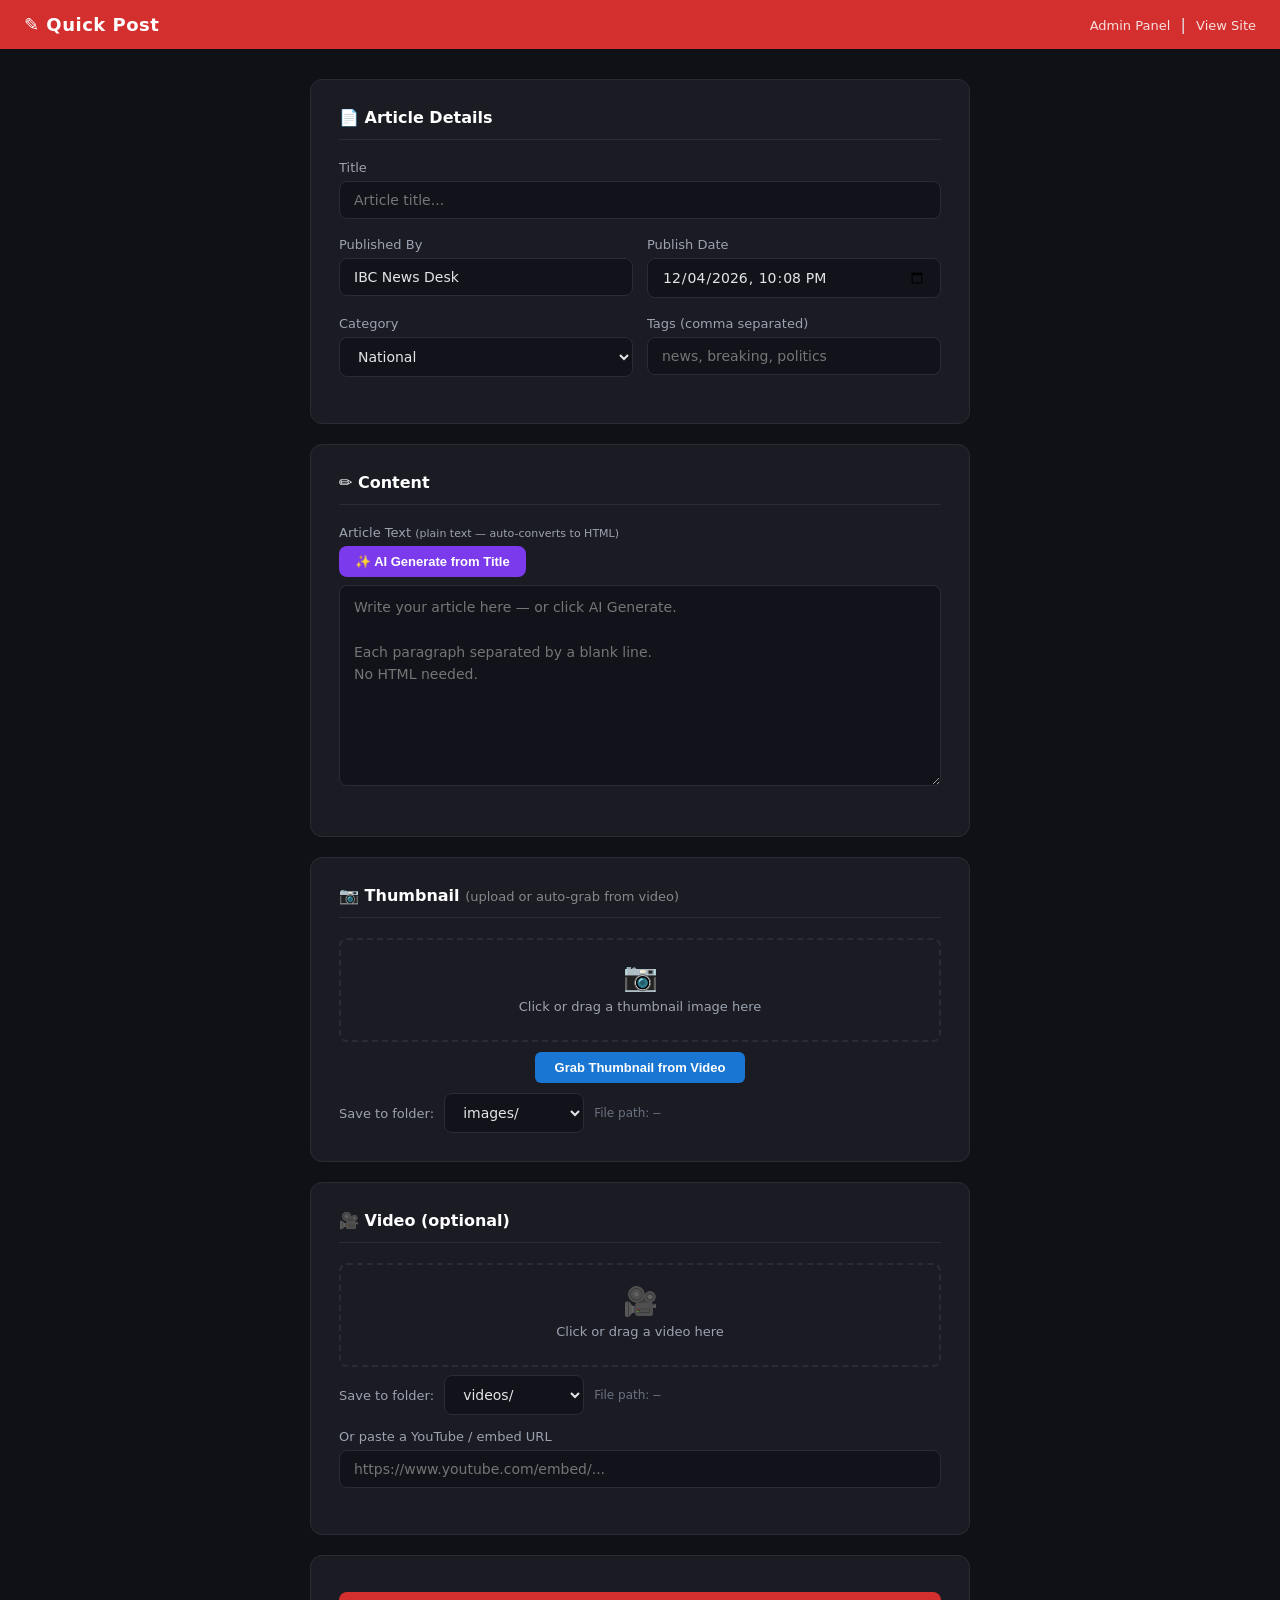
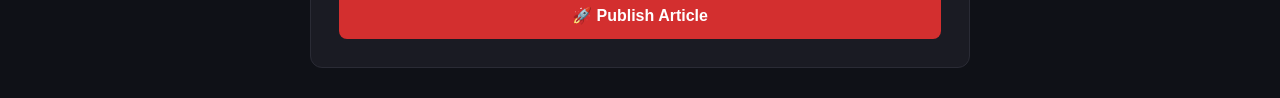
<file: post.html>
<!DOCTYPE html>
<html lang="en">
<head>
  <meta charset="UTF-8">
  <meta name="viewport" content="width=device-width, initial-scale=1.0">
  <title>Quick Post — IBC News</title>
  <link rel="icon" type="image/svg+xml" href="data:image/svg+xml,<svg xmlns='http://www.w3.org/2000/svg' viewBox='0 0 100 100'><rect fill='%23D32F2F' rx='12' width='100' height='100'/><text x='50' y='68' font-size='40' font-weight='900' fill='white' text-anchor='middle' font-family='Arial'>IBC</text></svg>">
  <style>
    *{margin:0;padding:0;box-sizing:border-box}
    body{font-family:'Segoe UI',system-ui,-apple-system,sans-serif;background:#0f1117;color:#e4e4e7;min-height:100vh}
    .top{background:#D32F2F;padding:14px 24px;display:flex;justify-content:space-between;align-items:center}
    .top h1{font-size:18px;color:#fff;font-weight:800;letter-spacing:0.5px}
    .top a{color:#fff;font-size:13px;text-decoration:none;opacity:0.85}
    .top a:hover{opacity:1}
    .wrap{max-width:700px;margin:30px auto;padding:0 20px}
    .card{background:#1a1b23;border:1px solid #2a2b35;border-radius:12px;padding:28px;margin-bottom:20px}
    .card h2{font-size:16px;margin-bottom:20px;color:#fff;border-bottom:1px solid #2a2b35;padding-bottom:12px}
    label{display:block;font-size:13px;color:#9ca3af;margin-bottom:6px;font-weight:500}
    input[type="text"],input[type="datetime-local"],textarea,select{width:100%;padding:10px 14px;background:#12131a;border:1px solid #2a2b35;border-radius:8px;color:#e4e4e7;font-size:14px;font-family:inherit;outline:none;transition:border 0.2s}
    input:focus,textarea:focus,select:focus{border-color:#D32F2F}
    textarea{resize:vertical;line-height:1.6}
    .field{margin-bottom:18px}
    .row{display:grid;grid-template-columns:1fr 1fr;gap:14px}
    @media(max-width:600px){.row{grid-template-columns:1fr}}
    .file-box{border:2px dashed #2a2b35;border-radius:8px;padding:20px;text-align:center;cursor:pointer;transition:border 0.2s;position:relative}
    .file-box:hover{border-color:#D32F2F}
    .file-box input[type="file"]{position:absolute;inset:0;opacity:0;cursor:pointer}
    .file-box .icon{font-size:28px;margin-bottom:6px}
    .file-box p{font-size:13px;color:#9ca3af}
    .file-box .name{font-size:12px;color:#D32F2F;margin-top:6px;word-break:break-all}
    .preview{margin-top:12px;border-radius:8px;overflow:hidden;background:#000;max-width:100%}
    .preview img{width:100%;display:block;max-height:300px;object-fit:cover}
    .preview video{width:100%;display:block;max-height:300px}
    .folder-row{display:flex;gap:10px;align-items:center;margin-top:8px}
    .folder-row select{width:auto;min-width:140px}
    .folder-row span{font-size:12px;color:#6b7280}
    .btn{display:inline-flex;align-items:center;gap:8px;padding:12px 28px;border:none;border-radius:8px;font-size:15px;font-weight:700;cursor:pointer;transition:all 0.2s}
    .btn-post{background:#D32F2F;color:#fff;width:100%;justify-content:center;font-size:16px;padding:14px}
    .btn-post:hover{background:#b71c1c}
    .btn-post:disabled{opacity:0.5;cursor:not-allowed}
    .actions{margin-top:8px}
    .toast{position:fixed;bottom:30px;left:50%;transform:translateX(-50%);background:#22c55e;color:#fff;padding:12px 28px;border-radius:8px;font-size:14px;font-weight:600;z-index:999;display:none;box-shadow:0 4px 20px rgba(0,0,0,0.4)}
    .toast.error{background:#D32F2F}
    .result{margin-top:16px;padding:16px;background:#12131a;border:1px solid #2a2b35;border-radius:8px;display:none}
    .result a{color:#D32F2F;font-weight:600;text-decoration:none}
    .result a:hover{text-decoration:underline}
    .tag{display:inline-block;background:#D32F2F22;color:#D32F2F;font-size:11px;padding:3px 10px;border-radius:20px;margin:2px}
  </style>
</head>
<body>

<div class="top">
  <h1>&#9998; Quick Post</h1>
  <div>
    <a href="admin.html">Admin Panel</a> &nbsp;|&nbsp; <a href="index.html">View Site</a>
  </div>
</div>

<div class="wrap">

  <!-- Title + Meta -->
  <div class="card">
    <h2>&#128196; Article Details</h2>
    <div class="field">
      <label>Title</label>
      <input type="text" id="postTitle" placeholder="Article title...">
    </div>
    <div class="row">
      <div class="field">
        <label>Published By</label>
        <input type="text" id="postAuthor" value="IBC News Desk" placeholder="Author name">
      </div>
      <div class="field">
        <label>Publish Date</label>
        <input type="datetime-local" id="postDate">
      </div>
    </div>
    <div class="row">
      <div class="field">
        <label>Category</label>
        <select id="postCategory"></select>
      </div>
      <div class="field">
        <label>Tags (comma separated)</label>
        <input type="text" id="postTags" placeholder="news, breaking, politics">
      </div>
    </div>
  </div>

  <!-- Content -->
  <div class="card">
    <h2>&#9999; Content</h2>
    <div class="field">
      <label>Article Text <span style="font-size:11px;color:#9ca3af;">(plain text — auto-converts to HTML)</span></label>
      <div style="display:flex;gap:10px;margin-bottom:8px;">
        <button type="button" class="btn" onclick="aiGenerate()" id="aiBtn" style="background:#7c3aed;color:#fff;padding:8px 16px;font-size:13px;">&#10024; AI Generate from Title</button>
        <span id="aiStatus" style="font-size:12px;color:#9ca3af;align-self:center;"></span>
      </div>
      <textarea id="postContent" rows="8" placeholder="Write your article here — or click AI Generate.&#10;&#10;Each paragraph separated by a blank line.&#10;No HTML needed."></textarea>
    </div>
  </div>

  <!-- Thumbnail / Image -->
  <div class="card">
    <h2>&#128247; Thumbnail <span style="font-size:13px;color:#888;font-weight:400;">(upload or auto-grab from video)</span></h2>
    <div class="file-box" id="imgBox">
      <input type="file" id="imgFile" accept="image/*" onchange="previewFile(this,'img')">
      <div class="icon">&#128247;</div>
      <p>Click or drag a thumbnail image here</p>
      <div class="name" id="imgName"></div>
    </div>
    <div style="margin:10px 0;text-align:center;">
      <button type="button" onclick="grabVideoThumbPost()" style="background:#1976d2;color:#fff;border:none;padding:8px 20px;border-radius:6px;font-size:13px;font-weight:600;cursor:pointer;">Grab Thumbnail from Video</button>
    </div>
    <div class="folder-row">
      <label style="margin:0;white-space:nowrap">Save to folder:</label>
      <select id="imgFolder">
        <option value="images/">images/</option>
        <option value="media/">media/</option>
        <option value="assets/">assets/</option>
        <option value="uploads/">uploads/</option>
      </select>
      <span>File path: <code id="imgPath">—</code></span>
    </div>
    <div class="preview" id="imgPreview" style="display:none"><img id="imgPreviewEl"></div>
  </div>

  <!-- Video -->
  <div class="card">
    <h2>&#127909; Video (optional)</h2>
    <div class="file-box" id="vidBox">
      <input type="file" id="vidFile" accept="video/mp4,video/webm" onchange="previewFile(this,'vid')">
      <div class="icon">&#127909;</div>
      <p>Click or drag a video here</p>
      <div class="name" id="vidName"></div>
    </div>
    <div class="folder-row">
      <label style="margin:0;white-space:nowrap">Save to folder:</label>
      <select id="vidFolder">
        <option value="videos/">videos/</option>
        <option value="media/">media/</option>
        <option value="assets/">assets/</option>
        <option value="uploads/">uploads/</option>
      </select>
      <span>File path: <code id="vidPath">—</code></span>
    </div>
    <div class="preview" id="vidPreview" style="display:none"><video id="vidPreviewEl" controls preload="metadata"></video></div>
    <div class="field" style="margin-top:14px">
      <label>Or paste a YouTube / embed URL</label>
      <input type="text" id="vidUrl" placeholder="https://www.youtube.com/embed/...">
    </div>
  </div>

  <!-- Publish -->
  <div class="card">
    <div class="actions">
      <button class="btn btn-post" id="publishBtn" onclick="publishPost()">&#128640; Publish Article</button>
    </div>
    <div class="result" id="resultBox">
      <p style="margin-bottom:8px;color:#22c55e;font-weight:600">&#10003; Article published!</p>
      <p><a id="resultLink" href="#" target="_blank">Open Article &#8594;</a></p>
      <p style="margin-top:8px;font-size:12px;color:#6b7280" id="resultNote"></p>
    </div>
  </div>

</div>

<div class="toast" id="toast"></div>

<script src="js/data.js?v=8"></script>
<script>
// Init
document.addEventListener('DOMContentLoaded', () => {
  initData();
  const sel = document.getElementById('postCategory');
  getCategories().forEach(c => {
    sel.innerHTML += `<option value="${c.id}">${c.name}</option>`;
  });
  document.getElementById('postDate').value = new Date().toISOString().slice(0, 16);
});

// AI Generate
async function aiGenerate() {
  const title = document.getElementById('postTitle').value.trim();
  const summary = document.getElementById('postContent').value.trim();
  if (!title) { showMsg('Title likho pehle', true); return; }

  let apiKey = localStorage.getItem('ibc_gemini_key') || '';
  if (!apiKey) {
    apiKey = prompt('Gemini API Key enter karo (ek baar dena hoga, save ho jaayegi):');
    if (!apiKey) return;
    localStorage.setItem('ibc_gemini_key', apiKey);
  }

  const btn = document.getElementById('aiBtn');
  const st = document.getElementById('aiStatus');
  btn.disabled = true;
  btn.textContent = '⏳ Generating...';
  st.textContent = 'Gemini se generate ho raha hai...';

  const p = 'You are a professional news journalist writing for IBC News Online. Write a detailed news article based on this:\n\nTitle: ' + title + '\n\nWrite 4-6 paragraphs of professional news content in plain text. Each paragraph separated by a blank line. No HTML. No markdown. Plain text only. Professional news reporting style.';

  try {
    const ac = new AbortController();
    setTimeout(() => ac.abort(), 60000);
    const r = await fetch('https://generativelanguage.googleapis.com/v1beta/models/gemini-3.5-flash:generateContent?key=' + apiKey, {
      method: 'POST',
      headers: { 'Content-Type': 'application/json' },
      signal: ac.signal,
      body: JSON.stringify({ contents: [{ parts: [{ text: p }] }], generationConfig: { temperature: 0.7, maxOutputTokens: 1500 } })
    });
    if (!r.ok) {
      if (r.status === 400 || r.status === 403 || r.status === 404) { localStorage.removeItem('ibc_gemini_key'); throw new Error('Invalid key — dobara enter karo'); }
      throw new Error('API error: ' + r.status);
    }
    const d = await r.json();
    const t = d.candidates && d.candidates[0] && d.candidates[0].content && d.candidates[0].content.parts && d.candidates[0].content.parts[0] && d.candidates[0].content.parts[0].text || '';
    if (!t) throw new Error('Empty response');
    document.getElementById('postContent').value = t.trim();
    st.textContent = 'Content generated!';
    showMsg('AI content generated!');
  } catch (e) {
    st.textContent = 'Error: ' + e.message;
    showMsg('AI failed.', true);
  }
  btn.disabled = false;
  btn.textContent = '✨ AI Generate from Title';
}

let pendingThumbDataUrl = null;

function grabVideoThumbPost() {
  const vid = document.getElementById('vidPreviewEl');
  if (!vid || !vid.src || vid.readyState < 2) {
    showMsg('Pick a video file first', true);
    return;
  }
  const c = document.createElement('canvas');
  c.width = vid.videoWidth || 640;
  c.height = vid.videoHeight || 360;
  c.getContext('2d').drawImage(vid, 0, 0, c.width, c.height);
  pendingThumbDataUrl = c.toDataURL('image/jpeg', 0.85);
  document.getElementById('imgPreviewEl').src = pendingThumbDataUrl;
  document.getElementById('imgPreview').style.display = 'block';
  document.getElementById('imgName').textContent = 'video-thumbnail.jpg';
  showMsg('Thumbnail grabbed from video!');
}

function autoExtractThumbFromVideo(videoFile) {
  return new Promise((resolve) => {
    const url = URL.createObjectURL(videoFile);
    const vid = document.createElement('video');
    vid.muted = true;
    vid.preload = 'auto';
    vid.onloadeddata = function() { vid.currentTime = 0.1; };
    vid.onseeked = function() {
      const c = document.createElement('canvas');
      c.width = vid.videoWidth || 640;
      c.height = vid.videoHeight || 360;
      c.getContext('2d').drawImage(vid, 0, 0, c.width, c.height);
      URL.revokeObjectURL(url);
      resolve(c.toDataURL('image/jpeg', 0.85));
    };
    vid.onerror = function() { URL.revokeObjectURL(url); resolve(null); };
    setTimeout(() => resolve(null), 5000);
    vid.src = url;
  });
}

// File preview
let selectedImg = null;
let selectedVid = null;

function previewFile(input, type) {
  const file = input.files[0];
  if (!file) return;
  const url = URL.createObjectURL(file);
  if (type === 'img') {
    selectedImg = file;
    document.getElementById('imgName').textContent = file.name;
    document.getElementById('imgPreviewEl').src = url;
    document.getElementById('imgPreview').style.display = 'block';
    updatePath('img');
  } else {
    selectedVid = file;
    document.getElementById('vidName').textContent = file.name;
    document.getElementById('vidPreviewEl').src = url;
    document.getElementById('vidPreview').style.display = 'block';
    updatePath('vid');
  }
}

function updatePath(type) {
  if (type === 'img' && selectedImg) {
    const folder = document.getElementById('imgFolder').value;
    document.getElementById('imgPath').textContent = folder + selectedImg.name;
  }
  if (type === 'vid' && selectedVid) {
    const folder = document.getElementById('vidFolder').value;
    document.getElementById('vidPath').textContent = folder + selectedVid.name;
  }
}

document.getElementById('imgFolder').addEventListener('change', () => updatePath('img'));
document.getElementById('vidFolder').addEventListener('change', () => updatePath('vid'));

// Plain text to HTML
function textToHtml(text) {
  const paras = text.split(/\n\s*\n/).filter(p => p.trim());
  return paras.map(p => `<p>${p.trim().replace(/\n/g, '<br>')}</p>`).join('\n');
}

// Publish
async function publishPost() {
  const title = document.getElementById('postTitle').value.trim();
  const content = document.getElementById('postContent').value.trim();
  const author = document.getElementById('postAuthor').value.trim() || 'IBC News Desk';

  if (!title) { showMsg('Title is required', true); return; }
  if (!content) { showMsg('Content is required', true); return; }

  const vidUrl = document.getElementById('vidUrl').value.trim();
  const articleId = generateId();

  let finalVideoUrl = '';
  if (selectedVid) {
    finalVideoUrl = 'idb:' + articleId;
    await saveVideoBlob(articleId, selectedVid);
  } else if (vidUrl) {
    finalVideoUrl = vidUrl;
  }

  const imgFolder = document.getElementById('imgFolder').value;
  let imgPath = '';
  if (pendingThumbDataUrl) {
    imgPath = pendingThumbDataUrl;
    pendingThumbDataUrl = null;
  } else if (selectedImg) {
    imgPath = imgFolder + selectedImg.name;
  } else if (selectedVid) {
    const extracted = await autoExtractThumbFromVideo(selectedVid);
    if (extracted) imgPath = extracted;
  }

  // Build HTML content
  let html = '';

  // Video player at top — only for YouTube/external URLs (idb: handled by article.html)
  if (finalVideoUrl && !finalVideoUrl.startsWith('idb:')) {
    if (finalVideoUrl.includes('youtube.com') || finalVideoUrl.includes('youtu.be')) {
      html += `<div style="position:relative;width:100%;max-width:900px;margin:0 auto 28px;border-radius:10px;overflow:hidden;background:#000;box-shadow:0 4px 24px rgba(0,0,0,0.25);aspect-ratio:16/9;"><iframe src="${finalVideoUrl}" style="width:100%;height:100%;border:none;" allowfullscreen></iframe></div>`;
    } else {
      html += `<div class="video-player-wrap" style="position:relative;width:100%;max-width:900px;margin:0 auto 28px;border-radius:10px;overflow:hidden;background:#000;box-shadow:0 4px 24px rgba(0,0,0,0.25);"><video controls playsinline preload="metadata" style="width:100%;display:block;border-radius:10px;"><source src="${finalVideoUrl}" type="video/mp4">Your browser does not support video.</video><div class="video-watermark">IBC NEWS</div></div>`;
    }
    html += `<div style="text-align:center;padding:10px 0 18px;"><span style="color:#fff;font-size:13px;font-weight:600;text-decoration:underline;text-underline-offset:3px;letter-spacing:0.3px;">This content is published by ${author}</span></div>`;
  }

  // Image if provided
  if (imgPath) {
    html += `<div style="margin:0 0 24px;text-align:center;"><img src="${imgPath}" alt="${title}" style="width:100%;max-width:900px;border-radius:10px;box-shadow:0 4px 24px rgba(0,0,0,0.15);"></div>`;
  }

  // Article text
  html += textToHtml(content);

  const article = {
    id: articleId,
    title: title,
    category: document.getElementById('postCategory').value,
    author: author,
    excerpt: content.split('\n')[0].slice(0, 200),
    content: html,
    image: imgPath,
    videoUrl: finalVideoUrl,
    tags: document.getElementById('postTags').value.split(',').map(t => t.trim()).filter(Boolean),
    featured: false,
    breaking: false,
    publishedAt: new Date(document.getElementById('postDate').value).toISOString(),
    views: 0
  };

  saveArticle(article);
  showMsg('Article published!');

  const url = getArticleUrl(article);
  document.getElementById('resultLink').href = url;
  document.getElementById('resultNote').textContent = 'Video aur image article mein embed ho gayi hai.';
  document.getElementById('resultBox').style.display = 'block';

  document.getElementById('publishBtn').disabled = true;
  setTimeout(() => { document.getElementById('publishBtn').disabled = false; }, 2000);
}

function showMsg(msg, isError) {
  const t = document.getElementById('toast');
  t.textContent = msg;
  t.className = 'toast' + (isError ? ' error' : '');
  t.style.display = 'block';
  setTimeout(() => { t.style.display = 'none'; }, 3000);
}
</script>
</body>
</html>
</file>
<file: css/style.css>
/* IBC News Online — Complete Stylesheet */
@import url('https://fonts.googleapis.com/css2?family=Inter:wght@400;500;600;700;800;900&family=Noto+Sans:wght@400;500;600;700&display=swap');

:root {
  --primary: #D32F2F;
  --primary-dark: #B71C1C;
  --primary-light: #FFCDD2;
  --secondary: #1a1a2e;
  --accent: #FF6F00;
  --bg: #f4f4f8;
  --bg-card: #ffffff;
  --bg-dark: #1a1a2e;
  --bg-header: #D32F2F;
  --text: #1a1a1a;
  --text-secondary: #555;
  --text-light: #888;
  --text-white: #ffffff;
  --border: #e0e0e0;
  --shadow: 0 2px 8px rgba(0,0,0,0.08);
  --shadow-hover: 0 4px 16px rgba(0,0,0,0.12);
  --radius: 8px;
  --radius-sm: 4px;
  --font: 'Inter', 'Noto Sans', system-ui, sans-serif;
  --max-width: 1280px;
  --ticker-speed: 25s;
}

/* Dark mode */
@media (prefers-color-scheme: dark) {
  :root:not([data-theme="light"]) {
    --bg: #0f0f17;
    --bg-card: #1a1a2e;
    --secondary: #12121e;
    --text: #e4e4e8;
    --text-secondary: #aaa;
    --text-light: #777;
    --border: #2a2a3e;
    --shadow: 0 2px 8px rgba(0,0,0,0.3);
    --shadow-hover: 0 4px 16px rgba(0,0,0,0.4);
    --primary-light: #4a1a1a;
  }
}
:root[data-theme="dark"] {
  --bg: #0f0f17;
  --bg-card: #1a1a2e;
  --secondary: #12121e;
  --text: #e4e4e8;
  --text-secondary: #aaa;
  --text-light: #777;
  --border: #2a2a3e;
  --shadow: 0 2px 8px rgba(0,0,0,0.3);
  --shadow-hover: 0 4px 16px rgba(0,0,0,0.4);
  --primary-light: #4a1a1a;
}

/* Dark mode overrides for elements with hardcoded colors */
:root[data-theme="dark"] .main-header,
@media (prefers-color-scheme: dark) { :root:not([data-theme="light"]) .main-header {
  background: var(--bg-card);
  border-bottom-color: var(--primary);
}}
:root[data-theme="dark"] .search-box {
  background: #12121e;
  border-color: var(--border);
}
:root[data-theme="dark"] .search-box input { color: var(--text); }
:root[data-theme="dark"] .placeholder-img {
  background: linear-gradient(135deg, #1e1e34 0%, #12121e 100%);
  color: #555;
}
:root[data-theme="dark"] .admin-table th { background: #12121e; }
:root[data-theme="dark"] .admin-table tr:hover { background: #12121e; }
:root[data-theme="dark"] .stat-card .stat-icon.red { background: #4a1a1a; }
:root[data-theme="dark"] .stat-card .stat-icon.blue { background: #1a2a4a; }
:root[data-theme="dark"] .stat-card .stat-icon.green { background: #1a3a1a; }
:root[data-theme="dark"] .stat-card .stat-icon.orange { background: #3a2a1a; }
:root[data-theme="dark"] .status-badge.published { background: #1a3a1a; }
:root[data-theme="dark"] .status-badge.featured { background: #3a2a1a; }
:root[data-theme="dark"] .status-badge.breaking { background: #4a1a1a; }
:root[data-theme="dark"] .form-group input,
:root[data-theme="dark"] .form-group select,
:root[data-theme="dark"] .form-group textarea,
:root[data-theme="dark"] .newsletter-form input {
  background: #12121e;
  color: var(--text);
  border-color: var(--border);
}
:root[data-theme="dark"] .action-btn {
  background: #12121e;
  color: var(--text);
  border-color: var(--border);
}
:root[data-theme="dark"] .btn-cancel {
  background: #12121e;
  color: var(--text);
  border-color: var(--border);
}
:root[data-theme="dark"] .article-tag {
  background: #1a1a2e;
  border-color: var(--border);
  color: var(--text-secondary);
}
:root[data-theme="dark"] .modal {
  background: var(--bg-card);
}
:root[data-theme="dark"] .category-tab {
  color: var(--text-secondary);
}
:root[data-theme="dark"] .category-tab:hover,
:root[data-theme="dark"] .category-tab.active {
  color: var(--primary);
}

/* Dark mode toggle button */
.theme-toggle {
  background: none;
  border: 1px solid var(--border);
  border-radius: 50%;
  width: 36px;
  height: 36px;
  display: flex;
  align-items: center;
  justify-content: center;
  cursor: pointer;
  font-size: 18px;
  transition: background 0.2s, border-color 0.2s;
  flex-shrink: 0;
}
.theme-toggle:hover { background: rgba(128,128,128,0.15); }

* { margin: 0; padding: 0; box-sizing: border-box; }

body {
  font-family: var(--font);
  background: var(--bg);
  color: var(--text);
  line-height: 1.6;
  -webkit-font-smoothing: antialiased;
}

a { color: inherit; text-decoration: none; }
img { max-width: 100%; height: auto; display: block; }
ul, ol { list-style: none; }

.container { max-width: var(--max-width); margin: 0 auto; padding: 0 16px; }

/* ===== TOP BAR ===== */
.top-bar {
  background: var(--secondary);
  color: var(--text-white);
  font-size: 12px;
  padding: 6px 0;
}
.top-bar .container {
  display: flex;
  justify-content: space-between;
  align-items: center;
  flex-wrap: wrap;
  gap: 8px;
}
.top-bar-left { display: flex; gap: 16px; align-items: center; }
.top-bar-right { display: flex; gap: 12px; align-items: center; }
.top-bar a { color: #ccc; transition: color 0.2s; }
.top-bar a:hover { color: #fff; }
.social-links { display: flex; gap: 10px; }
.social-links a { font-size: 14px; }

/* ===== HEADER ===== */
.main-header {
  background: var(--bg-card);
  border-bottom: 3px solid var(--primary);
  padding: 12px 0;
  position: sticky;
  top: 0;
  z-index: 1000;
  box-shadow: var(--shadow);
}
.header-content {
  display: flex;
  justify-content: space-between;
  align-items: center;
  gap: 20px;
}
.logo {
  font-size: 32px;
  font-weight: 900;
  color: var(--primary);
  letter-spacing: -1px;
  white-space: nowrap;
}
.logo-highlight {
  background: var(--primary);
  color: #fff;
  padding: 2px 8px;
  border-radius: var(--radius-sm);
  margin-left: 2px;
}
.logo-sub {
  display: block;
  font-size: 10px;
  font-weight: 500;
  color: var(--text-light);
  letter-spacing: 2px;
  text-transform: uppercase;
  margin-top: -2px;
}

/* Search */
.search-box {
  display: flex;
  align-items: center;
  background: var(--bg);
  border: 1px solid var(--border);
  border-radius: 24px;
  padding: 6px 16px;
  width: 300px;
  transition: border-color 0.2s;
}
.search-box:focus-within { border-color: var(--primary); }
.search-box input {
  border: none;
  background: none;
  outline: none;
  font-size: 14px;
  width: 100%;
  font-family: var(--font);
}
.search-box button {
  background: none;
  border: none;
  cursor: pointer;
  color: var(--text-light);
  font-size: 16px;
  padding: 0 0 0 8px;
}
.header-actions { display: flex; gap: 12px; align-items: center; }
.btn-admin {
  background: var(--primary);
  color: #fff;
  border: none;
  padding: 8px 20px;
  border-radius: 24px;
  font-size: 13px;
  font-weight: 600;
  cursor: pointer;
  transition: background 0.2s;
  font-family: var(--font);
}
.btn-admin:hover { background: var(--primary-dark); }
.hamburger {
  display: none;
  background: none;
  border: none;
  font-size: 24px;
  cursor: pointer;
  color: var(--text);
  padding: 4px;
}

/* ===== NAV ===== */
.main-nav {
  background: var(--primary);
  position: sticky;
  top: 60px;
  z-index: 999;
}
.nav-list {
  display: flex;
  align-items: center;
  overflow-x: auto;
  scrollbar-width: none;
  -ms-overflow-style: none;
}
.nav-list::-webkit-scrollbar { display: none; }
.nav-list li a {
  display: block;
  padding: 12px 18px;
  color: #fff;
  font-size: 13px;
  font-weight: 600;
  text-transform: uppercase;
  letter-spacing: 0.5px;
  white-space: nowrap;
  transition: background 0.2s;
  position: relative;
}
.nav-list li a:hover,
.nav-list li a.active {
  background: var(--primary-dark);
}
.nav-list li a.active::after {
  content: '';
  position: absolute;
  bottom: 0;
  left: 50%;
  transform: translateX(-50%);
  width: 60%;
  height: 3px;
  background: #fff;
  border-radius: 3px 3px 0 0;
}
.nav-home {
  background: var(--primary-dark) !important;
  padding: 12px 20px !important;
}

/* ===== BREAKING TICKER ===== */
.breaking-ticker {
  background: linear-gradient(90deg, #B71C1C, #D32F2F);
  color: #fff;
  overflow: hidden;
  display: flex;
  align-items: center;
  height: 40px;
}
.breaking-label {
  background: #fff;
  color: var(--primary);
  font-weight: 800;
  font-size: 12px;
  text-transform: uppercase;
  padding: 4px 16px;
  white-space: nowrap;
  letter-spacing: 1px;
  flex-shrink: 0;
  animation: pulse-label 2s infinite;
}
@keyframes pulse-label {
  0%, 100% { opacity: 1; }
  50% { opacity: 0.7; }
}
.ticker-wrap {
  flex: 1;
  overflow: hidden;
  position: relative;
}
.ticker-content {
  display: inline-block;
  white-space: nowrap;
  animation: ticker-scroll var(--ticker-speed) linear infinite;
  padding-left: 100%;
  font-size: 14px;
  font-weight: 500;
}
@keyframes ticker-scroll {
  0% { transform: translateX(0); }
  100% { transform: translateX(-100%); }
}
.ticker-content:hover { animation-play-state: paused; }

/* ===== HERO / FEATURED ===== */
.hero-section { padding: 24px 0; }
.hero-grid {
  display: grid;
  grid-template-columns: 1.4fr 1fr;
  gap: 20px;
}
.hero-main {
  background: var(--secondary);
  border-radius: var(--radius);
  overflow: hidden;
  position: relative;
  min-height: 420px;
  display: flex;
  flex-direction: column;
  justify-content: flex-end;
  cursor: pointer;
  transition: transform 0.2s;
}
.hero-main:hover { transform: scale(1.005); }
.hero-main-img {
  position: absolute;
  inset: 0;
  background: linear-gradient(135deg, #1a1a2e 0%, #2d2d4e 50%, #1a1a2e 100%);
}
.hero-main-img img { width: 100%; height: 100%; object-fit: cover; }
.hero-main-overlay {
  position: absolute;
  inset: 0;
  background: linear-gradient(transparent 30%, rgba(0,0,0,0.85));
}
.hero-main-content {
  position: relative;
  z-index: 2;
  padding: 30px;
  color: #fff;
}
.hero-main-content .category-tag {
  background: var(--primary);
  padding: 4px 12px;
  border-radius: 3px;
  font-size: 11px;
  font-weight: 700;
  text-transform: uppercase;
  display: inline-block;
  margin-bottom: 12px;
}
.hero-main-content h2 {
  font-size: 28px;
  font-weight: 800;
  line-height: 1.3;
  margin-bottom: 10px;
}
.hero-main-content p {
  font-size: 14px;
  color: #ccc;
  line-height: 1.5;
}
.hero-meta {
  display: flex;
  gap: 16px;
  margin-top: 12px;
  font-size: 12px;
  color: #aaa;
}

.hero-sidebar {
  display: flex;
  flex-direction: column;
  gap: 12px;
}
.hero-side-card {
  background: var(--bg-card);
  border-radius: var(--radius);
  overflow: hidden;
  display: flex;
  gap: 14px;
  padding: 14px;
  cursor: pointer;
  transition: box-shadow 0.2s, transform 0.2s;
  box-shadow: var(--shadow);
  flex: 1;
}
.hero-side-card:hover {
  box-shadow: var(--shadow-hover);
  transform: translateY(-2px);
}
.hero-side-img {
  width: 120px;
  min-height: 90px;
  border-radius: var(--radius-sm);
  overflow: hidden;
  flex-shrink: 0;
  background: linear-gradient(135deg, #e0e0e0, #ccc);
}
.hero-side-img img { width: 100%; height: 100%; object-fit: cover; }
.hero-side-info { flex: 1; }
.hero-side-info .category-tag {
  color: var(--primary);
  font-size: 11px;
  font-weight: 700;
  text-transform: uppercase;
  margin-bottom: 6px;
  display: block;
}
.hero-side-info h3 {
  font-size: 15px;
  font-weight: 700;
  line-height: 1.4;
  margin-bottom: 6px;
  display: -webkit-box;
  -webkit-line-clamp: 3;
  -webkit-box-orient: vertical;
  overflow: hidden;
}
.hero-side-info .meta {
  font-size: 11px;
  color: var(--text-light);
}

/* ===== SECTION HEADERS ===== */
.section-header {
  display: flex;
  justify-content: space-between;
  align-items: center;
  margin-bottom: 20px;
  padding-bottom: 12px;
  border-bottom: 3px solid var(--primary);
}
.section-header h2 {
  font-size: 22px;
  font-weight: 800;
  color: var(--text);
  position: relative;
}
.section-header h2::before {
  content: '';
  display: inline-block;
  width: 4px;
  height: 22px;
  background: var(--primary);
  margin-right: 10px;
  vertical-align: middle;
  border-radius: 2px;
}
.view-all {
  color: var(--primary);
  font-size: 13px;
  font-weight: 600;
  display: flex;
  align-items: center;
  gap: 4px;
}
.view-all:hover { text-decoration: underline; }

/* ===== CONTENT LAYOUT ===== */
.content-section { padding: 20px 0; }
.content-grid {
  display: grid;
  grid-template-columns: 1fr 340px;
  gap: 30px;
}

/* ===== NEWS CARDS ===== */
.news-grid {
  display: grid;
  grid-template-columns: repeat(2, 1fr);
  gap: 20px;
}
.news-card {
  background: var(--bg-card);
  border-radius: var(--radius);
  overflow: hidden;
  box-shadow: var(--shadow);
  cursor: pointer;
  transition: box-shadow 0.2s, transform 0.2s;
}
.news-card:hover {
  box-shadow: var(--shadow-hover);
  transform: translateY(-3px);
}
.news-card-img {
  height: 180px;
  background: linear-gradient(135deg, #e8e8e8, #d0d0d0);
  overflow: hidden;
  position: relative;
}
.news-card-img img { width: 100%; height: 100%; object-fit: cover; }
.news-card-img .video-badge {
  position: absolute;
  bottom: 10px;
  right: 10px;
  background: var(--primary);
  color: #fff;
  padding: 4px 10px;
  border-radius: 3px;
  font-size: 11px;
  font-weight: 600;
}
.news-card-body { padding: 16px; }
.news-card-body .category-tag {
  color: var(--primary);
  font-size: 11px;
  font-weight: 700;
  text-transform: uppercase;
  margin-bottom: 8px;
  display: inline-block;
}
.news-card-body h3 {
  font-size: 16px;
  font-weight: 700;
  line-height: 1.4;
  margin-bottom: 8px;
  display: -webkit-box;
  -webkit-line-clamp: 3;
  -webkit-box-orient: vertical;
  overflow: hidden;
}
.news-card-body p {
  font-size: 13px;
  color: var(--text-secondary);
  line-height: 1.5;
  display: -webkit-box;
  -webkit-line-clamp: 2;
  -webkit-box-orient: vertical;
  overflow: hidden;
  margin-bottom: 10px;
}
.news-card-meta {
  display: flex;
  justify-content: space-between;
  font-size: 11px;
  color: var(--text-light);
}

/* List style cards */
.news-list { display: flex; flex-direction: column; gap: 16px; }
.news-list-item {
  display: flex;
  gap: 16px;
  padding: 16px;
  background: var(--bg-card);
  border-radius: var(--radius);
  box-shadow: var(--shadow);
  cursor: pointer;
  transition: box-shadow 0.2s;
}
.news-list-item:hover { box-shadow: var(--shadow-hover); }
.news-list-img {
  width: 180px;
  min-height: 120px;
  border-radius: var(--radius-sm);
  overflow: hidden;
  flex-shrink: 0;
  background: linear-gradient(135deg, #e8e8e8, #d0d0d0);
}
.news-list-img img { width: 100%; height: 100%; object-fit: cover; }
.news-list-content { flex: 1; }
.news-list-content .category-tag {
  color: var(--primary);
  font-size: 11px;
  font-weight: 700;
  text-transform: uppercase;
  margin-bottom: 6px;
  display: inline-block;
}
.news-list-content h3 {
  font-size: 17px;
  font-weight: 700;
  line-height: 1.4;
  margin-bottom: 6px;
}
.news-list-content p {
  font-size: 13px;
  color: var(--text-secondary);
  margin-bottom: 8px;
  display: -webkit-box;
  -webkit-line-clamp: 2;
  -webkit-box-orient: vertical;
  overflow: hidden;
}

/* ===== SIDEBAR ===== */
.sidebar { display: flex; flex-direction: column; gap: 24px; }
.sidebar-widget {
  background: var(--bg-card);
  border-radius: var(--radius);
  box-shadow: var(--shadow);
  overflow: hidden;
}
.widget-header {
  background: var(--primary);
  color: #fff;
  padding: 14px 18px;
  font-size: 15px;
  font-weight: 700;
  text-transform: uppercase;
  letter-spacing: 0.5px;
}
.widget-body { padding: 0; }

/* Trending */
.trending-item {
  display: flex;
  gap: 14px;
  padding: 14px 18px;
  border-bottom: 1px solid var(--border);
  cursor: pointer;
  transition: background 0.2s;
}
.trending-item:hover { background: var(--bg); }
.trending-item:last-child { border-bottom: none; }
.trending-num {
  font-size: 28px;
  font-weight: 900;
  color: var(--primary);
  line-height: 1;
  min-width: 35px;
}
.trending-info h4 {
  font-size: 14px;
  font-weight: 600;
  line-height: 1.4;
  margin-bottom: 4px;
  display: -webkit-box;
  -webkit-line-clamp: 2;
  -webkit-box-orient: vertical;
  overflow: hidden;
}
.trending-info .meta { font-size: 11px; color: var(--text-light); }

/* Social widget */
.social-widget { padding: 18px; }
.social-grid {
  display: grid;
  grid-template-columns: repeat(2, 1fr);
  gap: 10px;
}
.social-btn {
  display: flex;
  align-items: center;
  justify-content: center;
  gap: 8px;
  padding: 12px;
  border-radius: var(--radius-sm);
  color: #fff;
  font-size: 13px;
  font-weight: 600;
  transition: opacity 0.2s;
  cursor: pointer;
}
.social-btn:hover { opacity: 0.9; }
.social-btn.fb { background: #1877F2; }
.social-btn.tw { background: #1DA1F2; }
.social-btn.yt { background: #FF0000; }
.social-btn.ig { background: linear-gradient(45deg, #f09433, #e6683c, #dc2743, #cc2366, #bc1888); }

/* Newsletter */
.newsletter-widget { padding: 18px; text-align: center; }
.newsletter-widget p { font-size: 13px; color: var(--text-secondary); margin-bottom: 14px; }
.newsletter-form { display: flex; gap: 8px; }
.newsletter-form input {
  flex: 1;
  padding: 10px 14px;
  border: 1px solid var(--border);
  border-radius: var(--radius-sm);
  font-size: 13px;
  outline: none;
  font-family: var(--font);
}
.newsletter-form input:focus { border-color: var(--primary); }
.newsletter-form button {
  background: var(--primary);
  color: #fff;
  border: none;
  padding: 10px 18px;
  border-radius: var(--radius-sm);
  font-weight: 600;
  cursor: pointer;
  font-family: var(--font);
  white-space: nowrap;
}

/* ===== VIDEO SECTION ===== */
.video-section { padding: 30px 0; }
.video-grid {
  display: grid;
  grid-template-columns: repeat(3, 1fr);
  gap: 20px;
}
.video-card {
  background: var(--bg-card);
  border-radius: var(--radius);
  overflow: hidden;
  box-shadow: var(--shadow);
  cursor: pointer;
  transition: box-shadow 0.2s, transform 0.2s;
}
.video-card:hover {
  box-shadow: var(--shadow-hover);
  transform: translateY(-3px);
}
.video-thumb {
  height: 180px;
  background: var(--secondary);
  position: relative;
  display: flex;
  align-items: center;
  justify-content: center;
}
.video-thumb .play-icon {
  width: 50px;
  height: 50px;
  background: rgba(211, 47, 47, 0.9);
  border-radius: 50%;
  display: flex;
  align-items: center;
  justify-content: center;
  font-size: 20px;
  color: #fff;
  transition: transform 0.2s;
}
.video-card:hover .play-icon { transform: scale(1.1); }
.video-card-body { padding: 14px; }
.video-card-body h3 {
  font-size: 14px;
  font-weight: 700;
  line-height: 1.4;
  margin-bottom: 6px;
  display: -webkit-box;
  -webkit-line-clamp: 2;
  -webkit-box-orient: vertical;
  overflow: hidden;
}
.video-card-body .meta { font-size: 11px; color: var(--text-light); }

/* ===== OPINION SECTION ===== */
.opinion-grid {
  display: grid;
  grid-template-columns: repeat(3, 1fr);
  gap: 20px;
}
.opinion-card {
  background: var(--bg-card);
  border-radius: var(--radius);
  padding: 24px;
  box-shadow: var(--shadow);
  border-top: 4px solid var(--primary);
  transition: box-shadow 0.2s, transform 0.2s;
  cursor: pointer;
}
.opinion-card:hover {
  box-shadow: var(--shadow-hover);
  transform: translateY(-3px);
}
.opinion-author {
  display: flex;
  align-items: center;
  gap: 12px;
  margin-bottom: 14px;
}
.opinion-avatar {
  width: 48px;
  height: 48px;
  border-radius: 50%;
  background: var(--primary-light);
  display: flex;
  align-items: center;
  justify-content: center;
  font-weight: 800;
  color: var(--primary);
  font-size: 18px;
}
.opinion-author-info h4 { font-size: 14px; font-weight: 700; }
.opinion-author-info span { font-size: 11px; color: var(--text-light); }
.opinion-card h3 {
  font-size: 16px;
  font-weight: 700;
  line-height: 1.4;
  margin-bottom: 8px;
}
.opinion-card p {
  font-size: 13px;
  color: var(--text-secondary);
  display: -webkit-box;
  -webkit-line-clamp: 3;
  -webkit-box-orient: vertical;
  overflow: hidden;
}

/* ===== CATEGORY SECTION ===== */
.category-section { padding: 30px 0; }
.category-tabs {
  display: flex;
  gap: 0;
  margin-bottom: 20px;
  border-bottom: 2px solid var(--border);
  overflow-x: auto;
}
.category-tab {
  padding: 10px 20px;
  font-size: 13px;
  font-weight: 600;
  color: var(--text-secondary);
  cursor: pointer;
  border-bottom: 3px solid transparent;
  transition: all 0.2s;
  white-space: nowrap;
  background: none;
  border-top: none;
  border-left: none;
  border-right: none;
  font-family: var(--font);
}
.category-tab:hover { color: var(--primary); }
.category-tab.active {
  color: var(--primary);
  border-bottom-color: var(--primary);
}

/* ===== FOOTER ===== */
.main-footer {
  background: var(--secondary);
  color: #ccc;
  padding: 50px 0 0;
  margin-top: 40px;
}
.footer-grid {
  display: grid;
  grid-template-columns: 1.5fr 1fr 1fr 1fr;
  gap: 40px;
  margin-bottom: 40px;
}
.footer-brand .logo {
  color: #fff;
  margin-bottom: 14px;
}
.footer-brand p {
  font-size: 13px;
  line-height: 1.7;
  margin-bottom: 16px;
}
.footer-social { display: flex; gap: 10px; }
.footer-social a {
  width: 36px;
  height: 36px;
  border-radius: 50%;
  background: rgba(255,255,255,0.1);
  display: flex;
  align-items: center;
  justify-content: center;
  color: #fff;
  transition: background 0.2s;
}
.footer-social a:hover { background: var(--primary); }
.footer-col h3 {
  color: #fff;
  font-size: 16px;
  font-weight: 700;
  margin-bottom: 18px;
  position: relative;
  padding-bottom: 10px;
}
.footer-col h3::after {
  content: '';
  position: absolute;
  bottom: 0;
  left: 0;
  width: 40px;
  height: 3px;
  background: var(--primary);
  border-radius: 2px;
}
.footer-col ul li { margin-bottom: 10px; }
.footer-col ul li a {
  font-size: 13px;
  color: #aaa;
  transition: color 0.2s;
}
.footer-col ul li a:hover { color: #fff; }
.footer-bottom {
  border-top: 1px solid rgba(255,255,255,0.1);
  padding: 20px 0;
  text-align: center;
  font-size: 12px;
}

/* ===== ARTICLE PAGE ===== */
.article-page { padding: 30px 0; }
.article-header { margin-bottom: 24px; }
.article-breadcrumb {
  font-size: 12px;
  color: var(--text-light);
  margin-bottom: 16px;
}
.article-breadcrumb a { color: var(--primary); }
.article-header h1 {
  font-size: 32px;
  font-weight: 800;
  line-height: 1.3;
  margin-bottom: 14px;
}
.article-meta-bar {
  display: flex;
  flex-wrap: wrap;
  gap: 20px;
  font-size: 13px;
  color: var(--text-secondary);
  padding-bottom: 16px;
  border-bottom: 1px solid var(--border);
}
.article-meta-bar span { display: flex; align-items: center; gap: 6px; }
.article-body {
  font-size: 16px;
  line-height: 1.8;
  color: var(--text);
}
.article-body p { margin-bottom: 18px; }
.article-body ul, .article-body ol {
  margin-bottom: 18px;
  padding-left: 24px;
  list-style: disc;
}
.article-body li { margin-bottom: 8px; }
.article-tags { padding: 20px 0; display: flex; flex-wrap: wrap; gap: 8px; }
.article-tag {
  background: var(--bg);
  border: 1px solid var(--border);
  padding: 4px 14px;
  border-radius: 20px;
  font-size: 12px;
  color: var(--text-secondary);
}
.share-bar {
  display: flex;
  gap: 10px;
  padding: 16px 0;
  border-top: 1px solid var(--border);
}
.share-btn {
  padding: 8px 16px;
  border-radius: var(--radius-sm);
  color: #fff;
  font-size: 12px;
  font-weight: 600;
  cursor: pointer;
  display: inline-block;
}

/* ===== COMMENTS ===== */
.comments-section { margin-top: 30px; padding-top: 24px; border-top: 2px solid var(--border); }
.comments-heading { font-size: 20px; font-weight: 800; margin-bottom: 20px; display: flex; align-items: center; gap: 10px; }
.comment-count-badge { background: var(--primary); color: #fff; font-size: 12px; font-weight: 700; padding: 2px 10px; border-radius: 20px; }
.comment-form { display: flex; gap: 12px; margin-bottom: 28px; }
.comment-avatar-wrap { flex-shrink: 0; }
.comment-avatar { width: 42px; height: 42px; border-radius: 50%; background: var(--bg-alt); display: flex; align-items: center; justify-content: center; font-size: 20px; }
.comment-input-wrap { flex: 1; }
.comment-name-input { width: 100%; padding: 10px 14px; border: 1px solid var(--border); border-radius: var(--radius-sm); font-size: 14px; font-family: var(--font); margin-bottom: 8px; outline: none; background: var(--bg-card); color: var(--text); }
.comment-textarea { width: 100%; padding: 12px 14px; border: 1px solid var(--border); border-radius: var(--radius-sm); font-size: 14px; font-family: var(--font); outline: none; resize: vertical; min-height: 70px; background: var(--bg-card); color: var(--text); }
.comment-name-input:focus, .comment-textarea:focus { border-color: var(--primary); }
.comment-submit-btn { margin-top: 8px; background: var(--primary); color: #fff; border: none; padding: 10px 24px; border-radius: var(--radius-sm); font-size: 14px; font-weight: 700; cursor: pointer; font-family: var(--font); }
.comment-submit-btn:hover { background: var(--primary-dark); }
.comments-list { }
.comment-item { display: flex; gap: 12px; padding: 16px 0; border-bottom: 1px solid var(--border); }
.comment-item:last-child { border-bottom: none; }
.comment-user-avatar { width: 36px; height: 36px; border-radius: 50%; background: var(--primary-light); color: var(--primary); display: flex; align-items: center; justify-content: center; font-size: 14px; font-weight: 800; flex-shrink: 0; }
.comment-body { flex: 1; }
.comment-user-name { font-weight: 700; font-size: 14px; color: var(--text); }
.comment-time { font-size: 11px; color: var(--text-light); margin-left: 8px; }
.comment-text { font-size: 14px; line-height: 1.6; color: var(--text-secondary); margin-top: 4px; }
.comment-actions { margin-top: 6px; display: flex; gap: 14px; }
.comment-action-btn { background: none; border: none; font-size: 12px; color: var(--text-light); cursor: pointer; font-family: var(--font); padding: 0; }
.comment-action-btn:hover { color: var(--primary); }
.no-comments { text-align: center; color: var(--text-light); padding: 30px 0; font-size: 14px; }
@media (max-width: 768px) {
  .comment-form { flex-direction: column; }
  .comment-avatar-wrap { display: none; }
}

/* ===== MODAL ===== */
.modal-overlay {
  display: none;
  position: fixed;
  inset: 0;
  background: rgba(0,0,0,0.6);
  z-index: 2000;
  align-items: center;
  justify-content: center;
}
.modal-overlay.active { display: flex; }
.modal {
  background: var(--bg-card);
  border-radius: var(--radius);
  width: 90%;
  max-width: 500px;
  padding: 30px;
  position: relative;
}
.modal h2 { font-size: 20px; font-weight: 700; margin-bottom: 20px; }
.modal-close {
  position: absolute;
  top: 16px;
  right: 16px;
  background: none;
  border: none;
  font-size: 24px;
  cursor: pointer;
  color: var(--text-light);
}
.form-group { margin-bottom: 16px; }
.form-group label {
  display: block;
  font-size: 13px;
  font-weight: 600;
  margin-bottom: 6px;
}
.form-group input[type="password"],
.form-group input[type="text"] {
  width: 100%;
  padding: 10px 14px;
  border: 1px solid var(--border);
  border-radius: var(--radius-sm);
  font-size: 14px;
  outline: none;
  font-family: var(--font);
}
.form-group input:focus { border-color: var(--primary); }
.btn-primary {
  background: var(--primary);
  color: #fff;
  border: none;
  padding: 12px 28px;
  border-radius: var(--radius-sm);
  font-size: 14px;
  font-weight: 600;
  cursor: pointer;
  font-family: var(--font);
  width: 100%;
}
.btn-primary:hover { background: var(--primary-dark); }
.error-msg { color: var(--primary); font-size: 12px; margin-top: 6px; display: none; }

/* ===== VIDEO MODAL ===== */
.video-modal-overlay {
  display: none;
  position: fixed;
  inset: 0;
  background: rgba(0,0,0,0.85);
  z-index: 3000;
  align-items: center;
  justify-content: center;
}
.video-modal-overlay.active { display: flex; }
.video-modal {
  width: 90%;
  max-width: 900px;
  aspect-ratio: 16/9;
  position: relative;
}
.video-modal iframe {
  width: 100%;
  height: 100%;
  border: none;
  border-radius: var(--radius);
}
.video-modal-close {
  position: absolute;
  top: -40px;
  right: 0;
  background: none;
  border: none;
  color: #fff;
  font-size: 30px;
  cursor: pointer;
}

/* ===== VIDEO WATERMARK ===== */
.video-player-wrap {
  position: relative;
}
.video-watermark {
  position: absolute;
  top: 14px;
  right: 16px;
  font-size: 15px;
  font-weight: 800;
  letter-spacing: 1.5px;
  color: rgba(255, 255, 255, 0.35);
  text-shadow: 0 1px 4px rgba(0, 0, 0, 0.4);
  pointer-events: none;
  user-select: none;
  z-index: 5;
  font-family: Arial, Helvetica, sans-serif;
  text-transform: uppercase;
}

/* ===== BACK TO TOP ===== */
.back-to-top {
  position: fixed;
  bottom: 30px;
  right: 30px;
  width: 44px;
  height: 44px;
  background: var(--primary);
  color: #fff;
  border: none;
  border-radius: 50%;
  font-size: 20px;
  cursor: pointer;
  display: none;
  align-items: center;
  justify-content: center;
  box-shadow: 0 4px 12px rgba(211,47,47,0.3);
  z-index: 500;
  transition: background 0.2s;
}
.back-to-top.visible { display: flex; }
.back-to-top:hover { background: var(--primary-dark); }

/* ===== PLACEHOLDER IMAGES ===== */
.placeholder-img {
  width: 100%;
  height: 100%;
  display: flex;
  align-items: center;
  justify-content: center;
  color: #bbb;
  background: linear-gradient(135deg, #e8e8e8 0%, #d4d4d4 100%);
}
.placeholder-img svg {
  width: 48px;
  height: 48px;
}
.placeholder-img.dark {
  background: linear-gradient(135deg, #2d2d4e 0%, #1a1a2e 100%);
  color: #555;
}

/* ===== RESPONSIVE ===== */
@media (max-width: 1024px) {
  .content-grid { grid-template-columns: 1fr; }
  .sidebar { flex-direction: row; flex-wrap: wrap; }
  .sidebar-widget { flex: 1; min-width: 280px; }
  .footer-grid { grid-template-columns: 1fr 1fr; }
}

@media (max-width: 768px) {
  .hero-grid { grid-template-columns: 1fr; }
  .hero-main { min-height: 300px; }
  .hero-main-content h2 { font-size: 22px; }
  .news-grid { grid-template-columns: 1fr; }
  .video-grid { grid-template-columns: 1fr 1fr; }
  .opinion-grid { grid-template-columns: 1fr; }
  .footer-grid { grid-template-columns: 1fr; gap: 30px; }
  .search-box { display: none; }
  .hamburger { display: block; }
  .top-bar { display: none; }
  .main-nav { display: none; }
  .main-nav.mobile-open { display: block; }
  .main-nav.mobile-open .nav-list { flex-direction: column; }
  .main-nav.mobile-open .nav-list li a { padding: 14px 20px; border-bottom: 1px solid rgba(255,255,255,0.15); }
  .nav-list { flex-wrap: nowrap; }
  .header-content { flex-wrap: wrap; }
  .logo { font-size: 26px; }
}

@media (max-width: 480px) {
  .video-grid { grid-template-columns: 1fr; }
  .social-grid { grid-template-columns: 1fr; }
  .hero-side-card { flex-direction: column; }
  .hero-side-img { width: 100%; min-height: 150px; }
  .news-list-item { flex-direction: column; }
  .news-list-img { width: 100%; min-height: 180px; }
}

/* ===== ADMIN STYLES ===== */
.admin-layout {
  display: grid;
  grid-template-columns: 240px 1fr;
  min-height: 100vh;
}
.admin-sidebar {
  background: var(--secondary);
  color: #fff;
  padding: 24px 0;
  position: sticky;
  top: 0;
  height: 100vh;
  overflow-y: auto;
}
.admin-sidebar .logo {
  color: #fff;
  font-size: 22px;
  padding: 0 20px;
  margin-bottom: 8px;
}
.admin-sidebar .logo-sub { color: #aaa; }
.admin-nav { margin-top: 20px; }
.admin-nav a {
  display: flex;
  align-items: center;
  gap: 10px;
  padding: 12px 20px;
  color: #aaa;
  font-size: 14px;
  font-weight: 500;
  transition: all 0.2s;
}
.admin-nav a:hover { color: #fff; background: rgba(255,255,255,0.05); }
.admin-nav a.active { color: #fff; background: rgba(255,255,255,0.1); border-left: 3px solid var(--primary); }
.admin-main { padding: 30px; background: var(--bg); }
.admin-header {
  display: flex;
  justify-content: space-between;
  align-items: center;
  margin-bottom: 30px;
}
.admin-header h1 { font-size: 24px; font-weight: 700; }
.admin-stats {
  display: grid;
  grid-template-columns: repeat(4, 1fr);
  gap: 20px;
  margin-bottom: 30px;
}
.stat-card {
  background: var(--bg-card);
  border-radius: var(--radius);
  padding: 24px;
  box-shadow: var(--shadow);
}
.stat-card .stat-icon {
  width: 48px;
  height: 48px;
  border-radius: 12px;
  display: flex;
  align-items: center;
  justify-content: center;
  font-size: 22px;
  margin-bottom: 12px;
}
.stat-card .stat-icon.red { background: var(--primary-light); color: var(--primary); }
.stat-card .stat-icon.blue { background: #E3F2FD; color: #1565C0; }
.stat-card .stat-icon.green { background: #E8F5E9; color: #2E7D32; }
.stat-card .stat-icon.orange { background: #FFF3E0; color: #E65100; }
.stat-card h3 { font-size: 28px; font-weight: 800; margin-bottom: 4px; }
.stat-card p { font-size: 13px; color: var(--text-secondary); }

/* Admin table */
.admin-table-wrap {
  background: var(--bg-card);
  border-radius: var(--radius);
  box-shadow: var(--shadow);
  overflow: hidden;
}
.admin-table-header {
  display: flex;
  justify-content: space-between;
  align-items: center;
  padding: 18px 24px;
  border-bottom: 1px solid var(--border);
}
.admin-table-header h2 { font-size: 18px; font-weight: 700; }
.btn-new {
  background: var(--primary);
  color: #fff;
  border: none;
  padding: 10px 24px;
  border-radius: var(--radius-sm);
  font-size: 13px;
  font-weight: 600;
  cursor: pointer;
  font-family: var(--font);
  display: flex;
  align-items: center;
  gap: 6px;
}
.btn-new:hover { background: var(--primary-dark); }
table.admin-table {
  width: 100%;
  border-collapse: collapse;
}
.admin-table th {
  text-align: left;
  padding: 14px 24px;
  font-size: 12px;
  font-weight: 600;
  color: var(--text-light);
  text-transform: uppercase;
  letter-spacing: 0.5px;
  background: var(--bg);
  border-bottom: 1px solid var(--border);
}
.admin-table td {
  padding: 16px 24px;
  font-size: 14px;
  border-bottom: 1px solid var(--border);
  vertical-align: middle;
}
.admin-table tr:hover { background: var(--bg); }
.admin-table .title-cell {
  font-weight: 600;
  max-width: 300px;
  overflow: hidden;
  text-overflow: ellipsis;
  white-space: nowrap;
}
.status-badge {
  padding: 4px 10px;
  border-radius: 12px;
  font-size: 11px;
  font-weight: 600;
}
.status-badge.published { background: #E8F5E9; color: #2E7D32; }
.status-badge.featured { background: #FFF3E0; color: #E65100; }
.status-badge.breaking { background: #FFEBEE; color: #C62828; }
.action-btns { display: flex; gap: 6px; }
.action-btn {
  padding: 6px 12px;
  border-radius: var(--radius-sm);
  border: 1px solid var(--border);
  background: var(--bg-card);
  cursor: pointer;
  font-size: 12px;
  transition: all 0.2s;
  font-family: var(--font);
}
.action-btn:hover { background: var(--bg); }
.action-btn.delete { color: var(--primary); border-color: var(--primary); }
.action-btn.delete:hover { background: var(--primary-light); }

/* Admin editor */
.editor-wrap {
  background: var(--bg-card);
  border-radius: var(--radius);
  box-shadow: var(--shadow);
  padding: 30px;
}
.editor-wrap h2 { font-size: 20px; font-weight: 700; margin-bottom: 24px; }
.form-row { display: grid; grid-template-columns: 1fr 1fr; gap: 20px; }
.form-group.full { grid-column: 1 / -1; }
.form-group select,
.form-group textarea {
  width: 100%;
  padding: 10px 14px;
  border: 1px solid var(--border);
  border-radius: var(--radius-sm);
  font-size: 14px;
  outline: none;
  font-family: var(--font);
  resize: vertical;
}
.form-group select:focus,
.form-group textarea:focus { border-color: var(--primary); }
.form-group textarea { min-height: 200px; }
.form-actions {
  display: flex;
  gap: 12px;
  margin-top: 20px;
}
.btn-cancel {
  background: var(--bg);
  color: var(--text);
  border: 1px solid var(--border);
  padding: 12px 28px;
  border-radius: var(--radius-sm);
  font-size: 14px;
  font-weight: 600;
  cursor: pointer;
  font-family: var(--font);
}
.checkbox-group {
  display: flex;
  gap: 20px;
  align-items: center;
}
.checkbox-group label {
  display: flex;
  align-items: center;
  gap: 6px;
  font-size: 14px;
  cursor: pointer;
}
.checkbox-group input[type="checkbox"] {
  width: 18px;
  height: 18px;
  accent-color: var(--primary);
}
.toast {
  position: fixed;
  bottom: 30px;
  left: 50%;
  transform: translateX(-50%) translateY(100px);
  background: #333;
  color: #fff;
  padding: 12px 28px;
  border-radius: var(--radius);
  font-size: 14px;
  font-weight: 500;
  z-index: 5000;
  transition: transform 0.3s ease;
  white-space: nowrap;
}
.toast.show { transform: translateX(-50%) translateY(0); }

/* Breaking news editor */
.breaking-editor {
  background: var(--bg-card);
  border-radius: var(--radius);
  box-shadow: var(--shadow);
  padding: 24px;
  margin-bottom: 24px;
}
.breaking-editor h3 { font-size: 16px; font-weight: 700; margin-bottom: 16px; }
.breaking-toggle {
  display: flex;
  align-items: center;
  gap: 10px;
  margin-bottom: 12px;
}
.toggle-switch {
  position: relative;
  width: 48px;
  height: 26px;
}
.toggle-switch input { opacity: 0; width: 0; height: 0; }
.toggle-slider {
  position: absolute;
  inset: 0;
  background: #ccc;
  border-radius: 26px;
  cursor: pointer;
  transition: background 0.3s;
}
.toggle-slider::before {
  content: '';
  position: absolute;
  height: 20px;
  width: 20px;
  bottom: 3px;
  left: 3px;
  background: #fff;
  border-radius: 50%;
  transition: transform 0.3s;
}
.toggle-switch input:checked + .toggle-slider { background: var(--primary); }
.toggle-switch input:checked + .toggle-slider::before { transform: translateX(22px); }

@media (max-width: 768px) {
  .admin-layout { grid-template-columns: 1fr; }
  .admin-sidebar {
    position: fixed;
    left: -240px;
    z-index: 1000;
    transition: left 0.3s;
  }
  .admin-sidebar.open { left: 0; }
  .admin-stats { grid-template-columns: 1fr 1fr; }
  .form-row { grid-template-columns: 1fr; }
}
</file>
